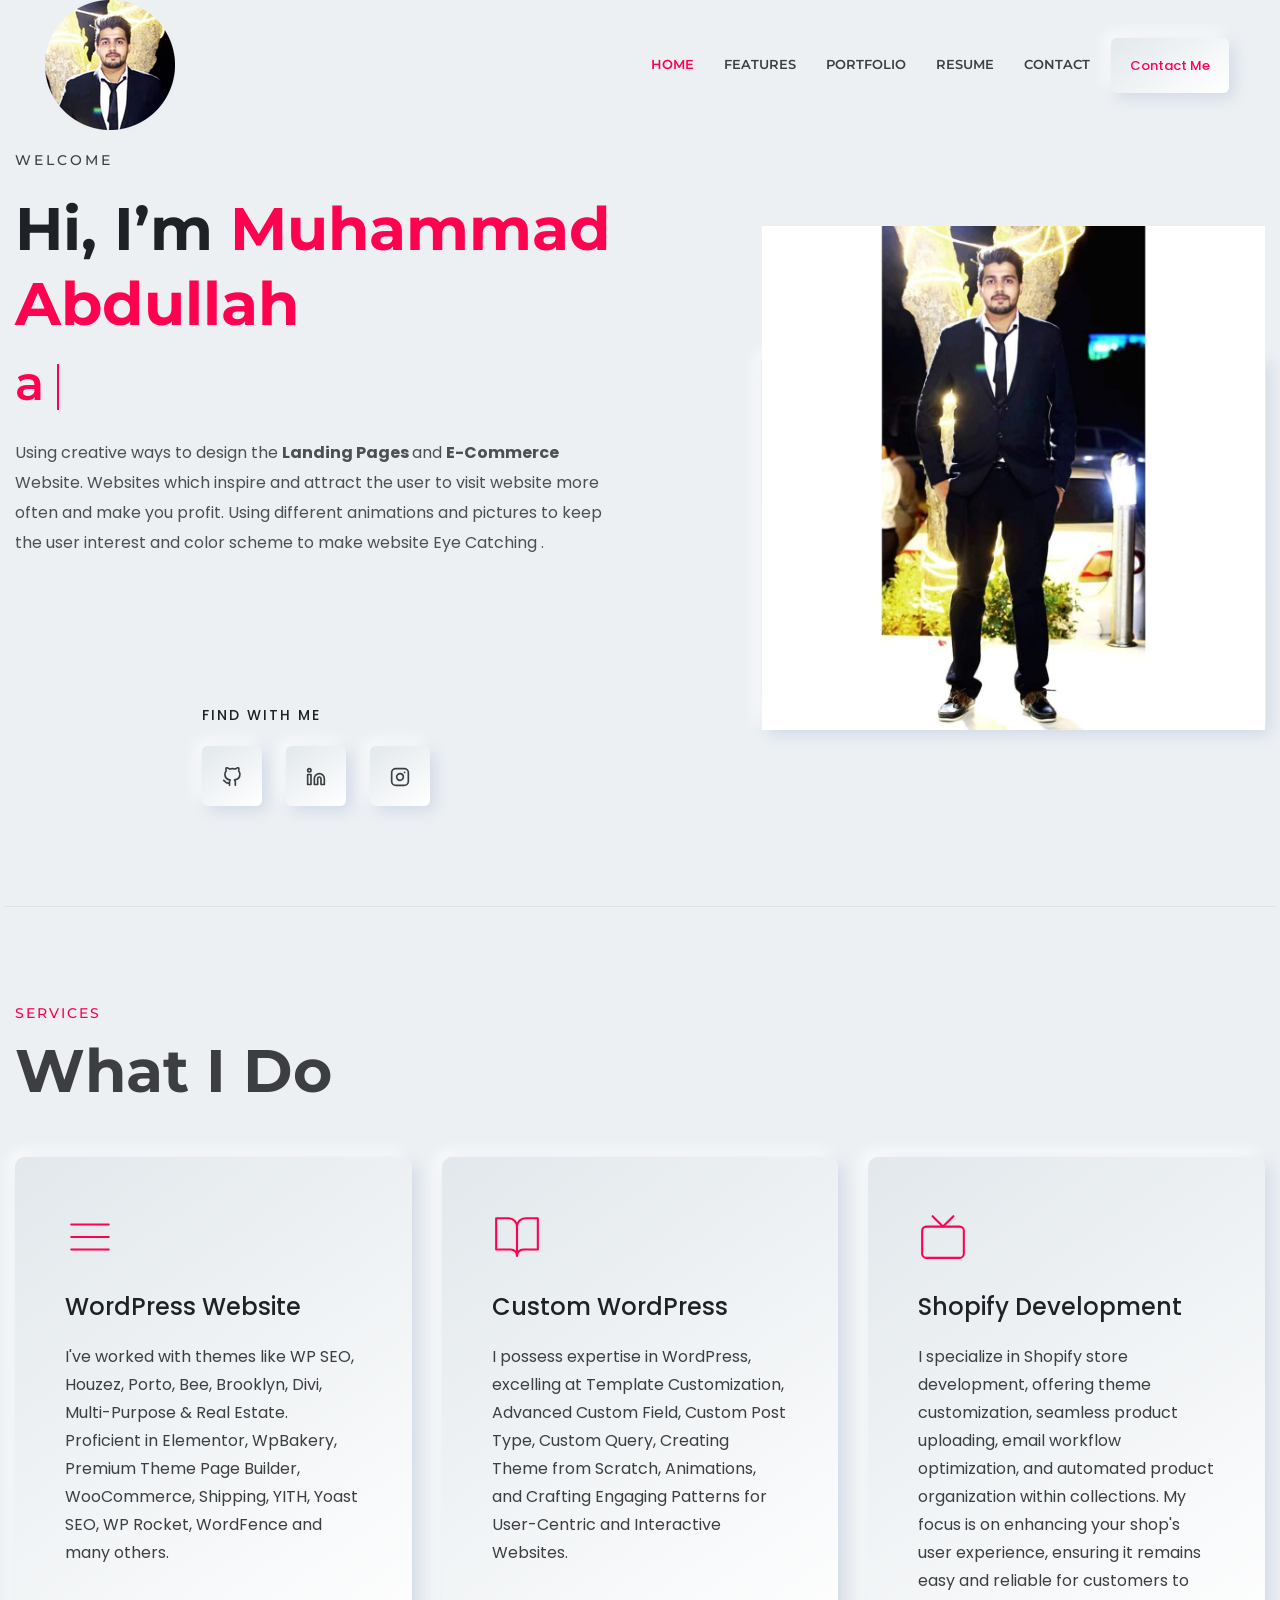
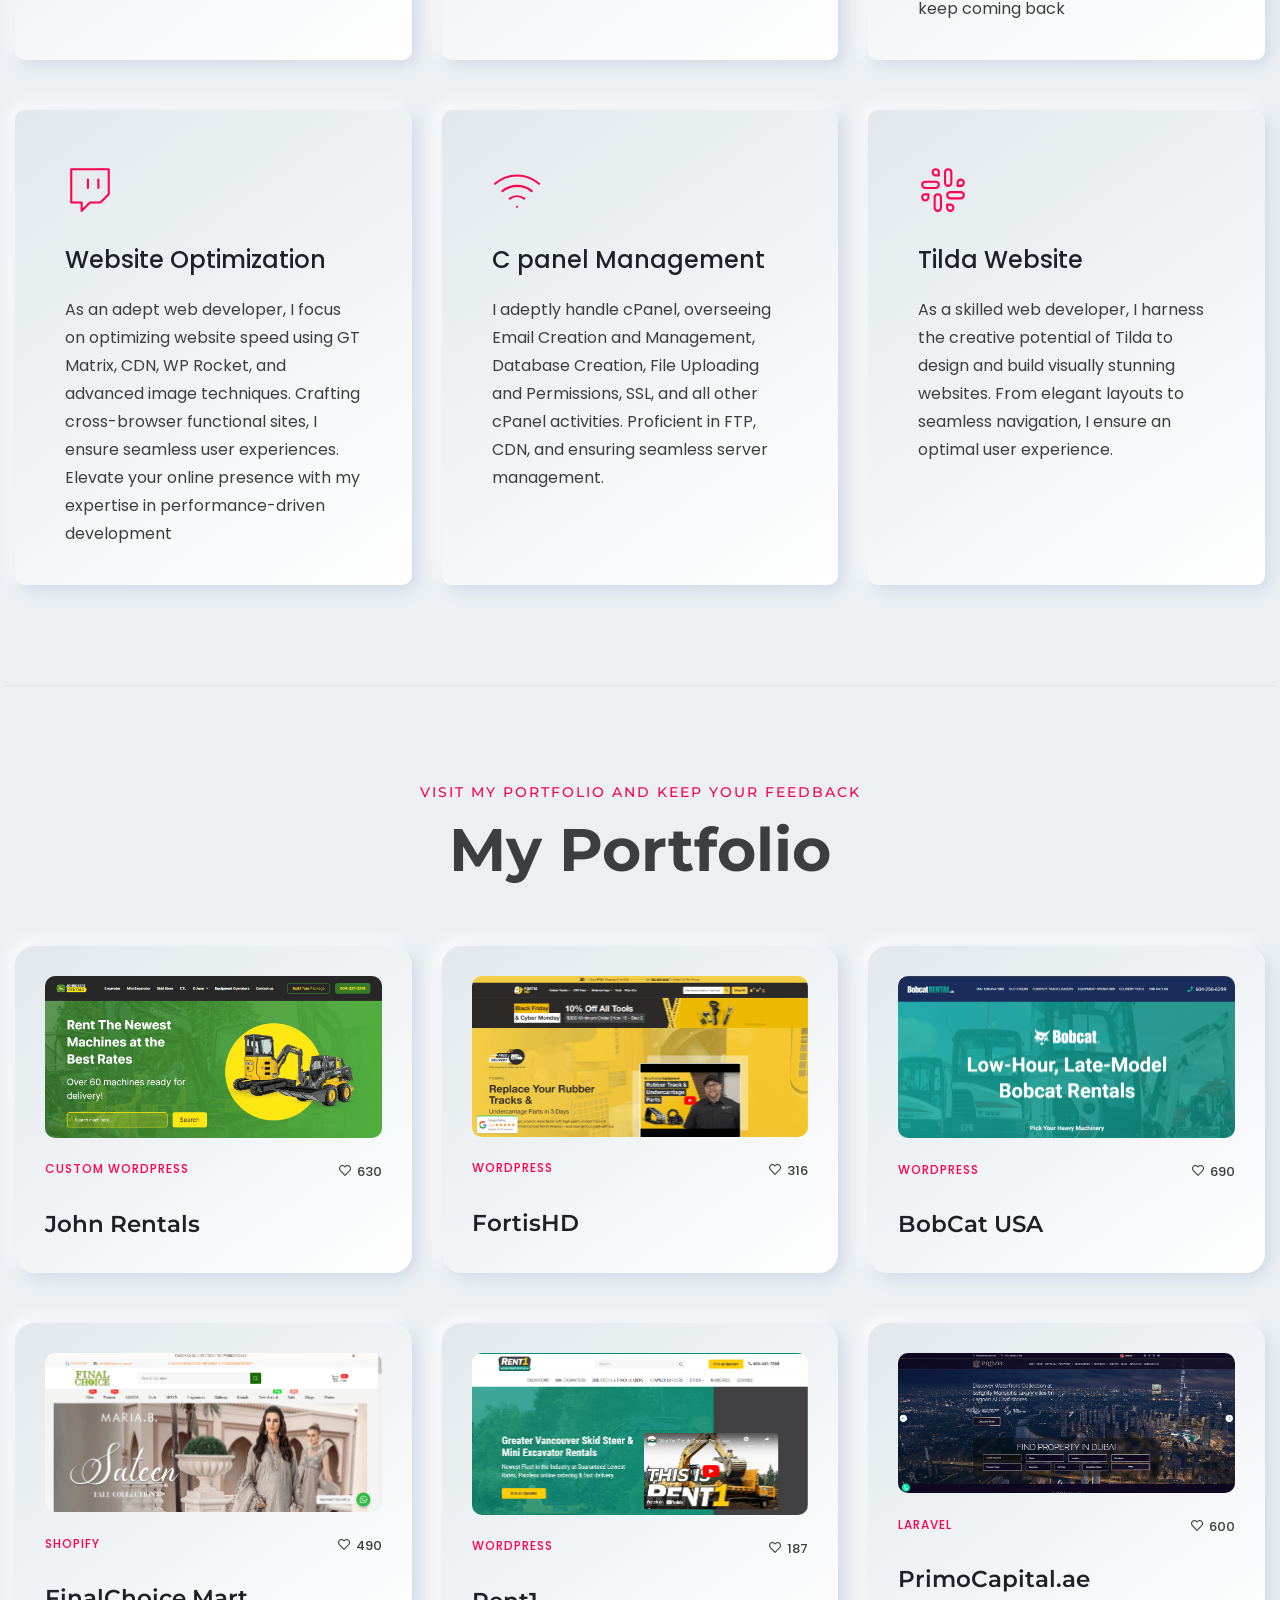
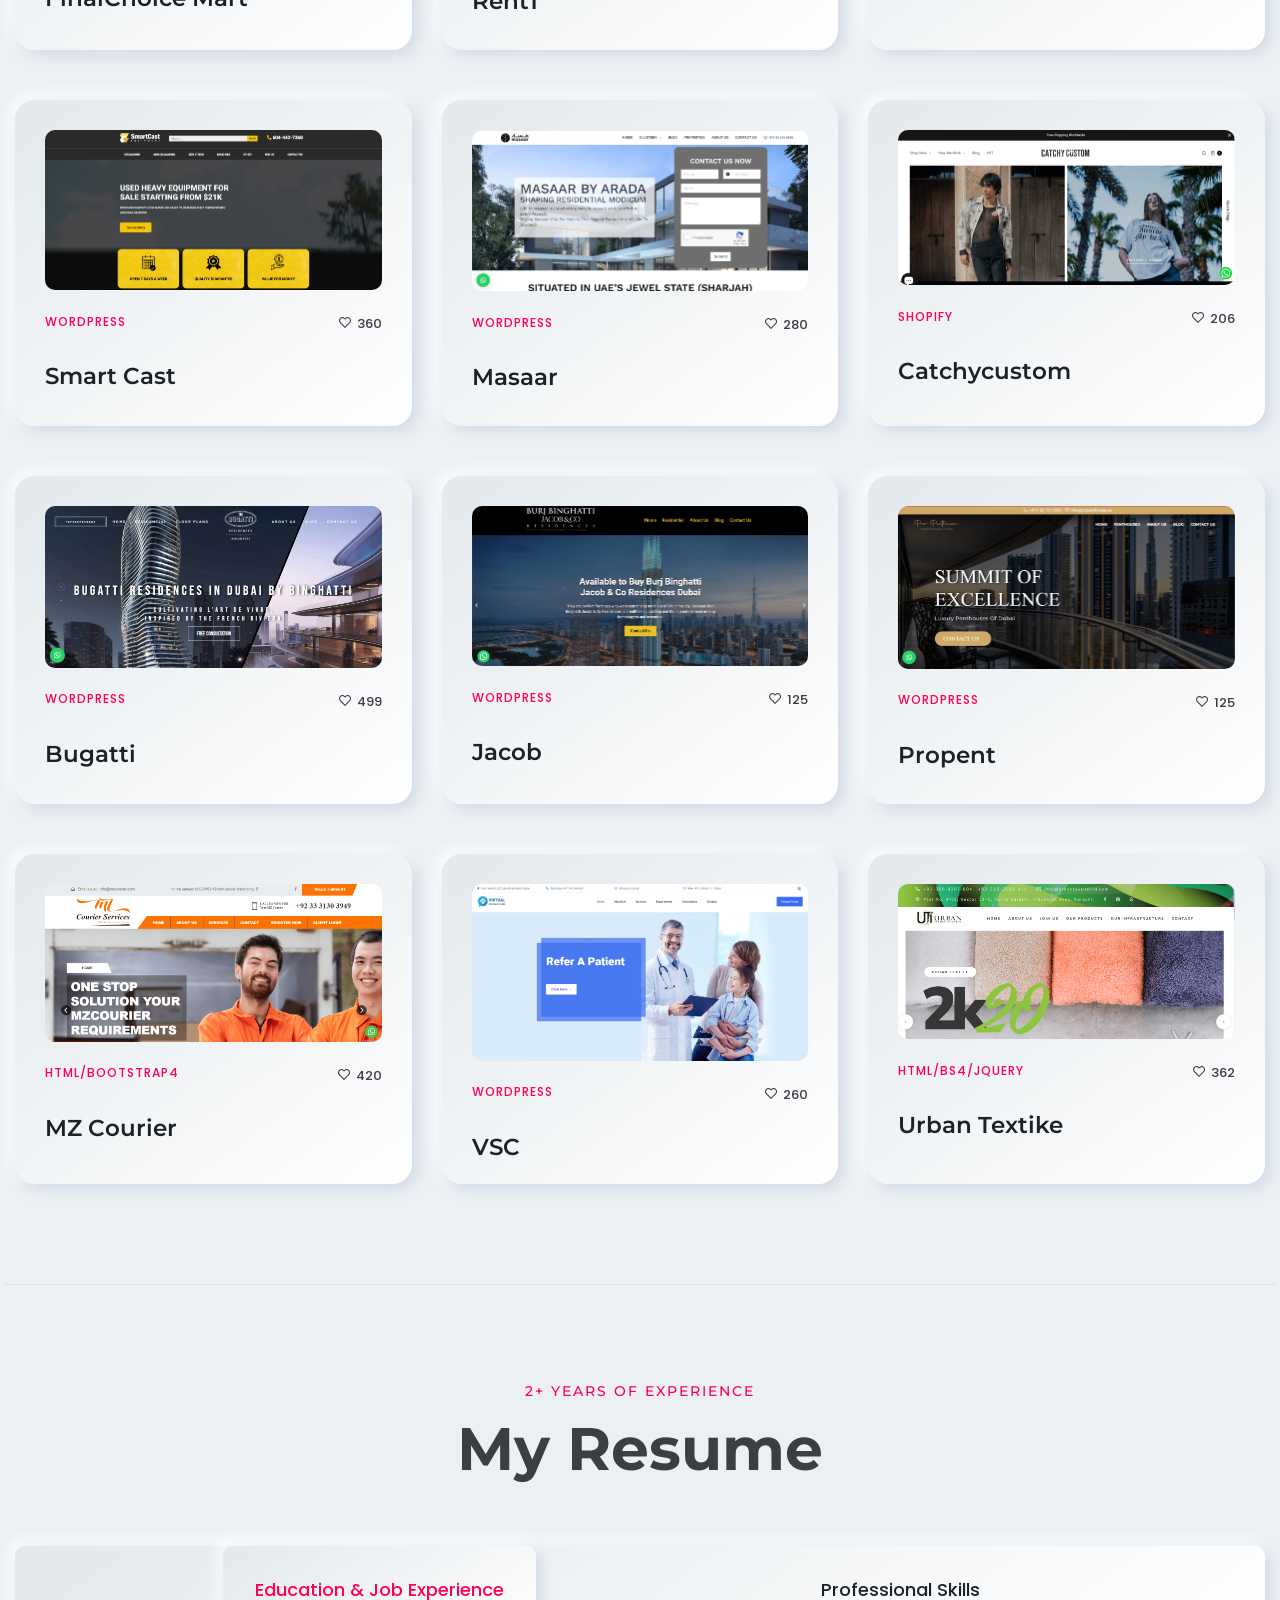
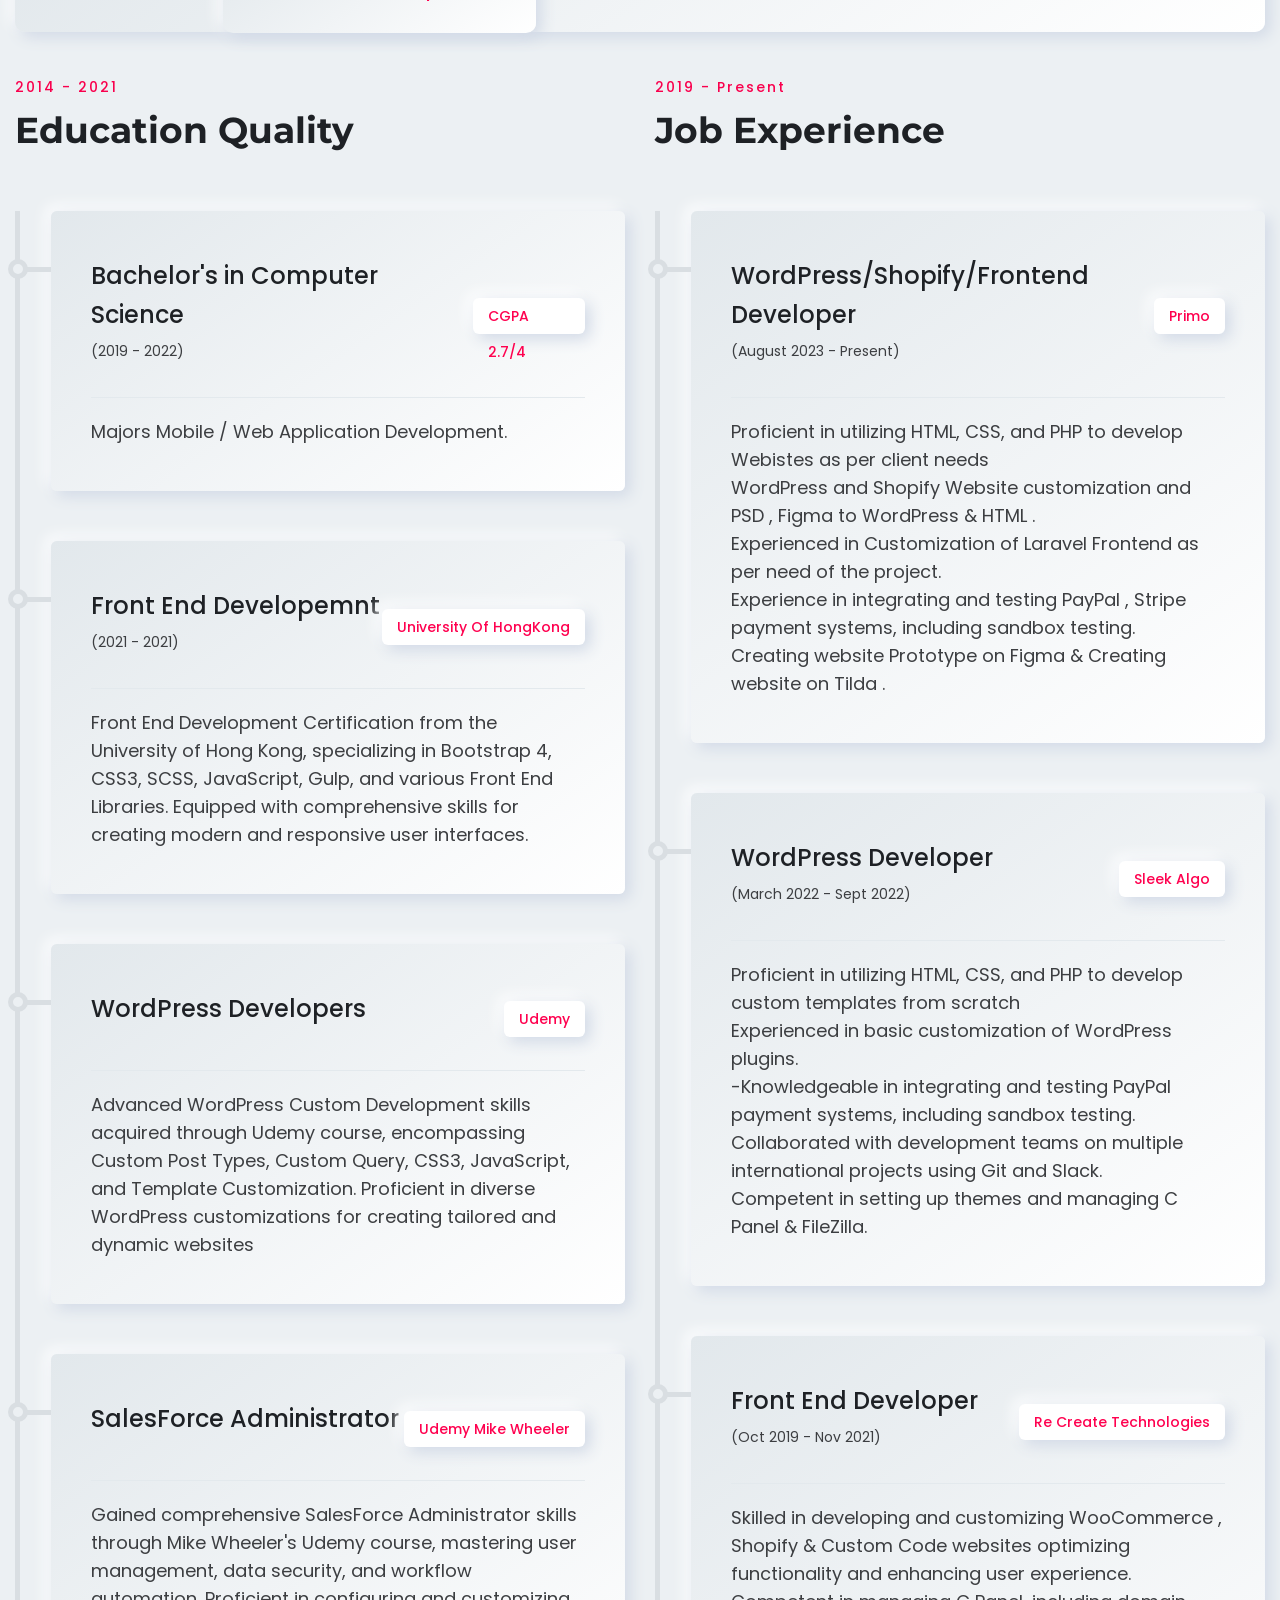
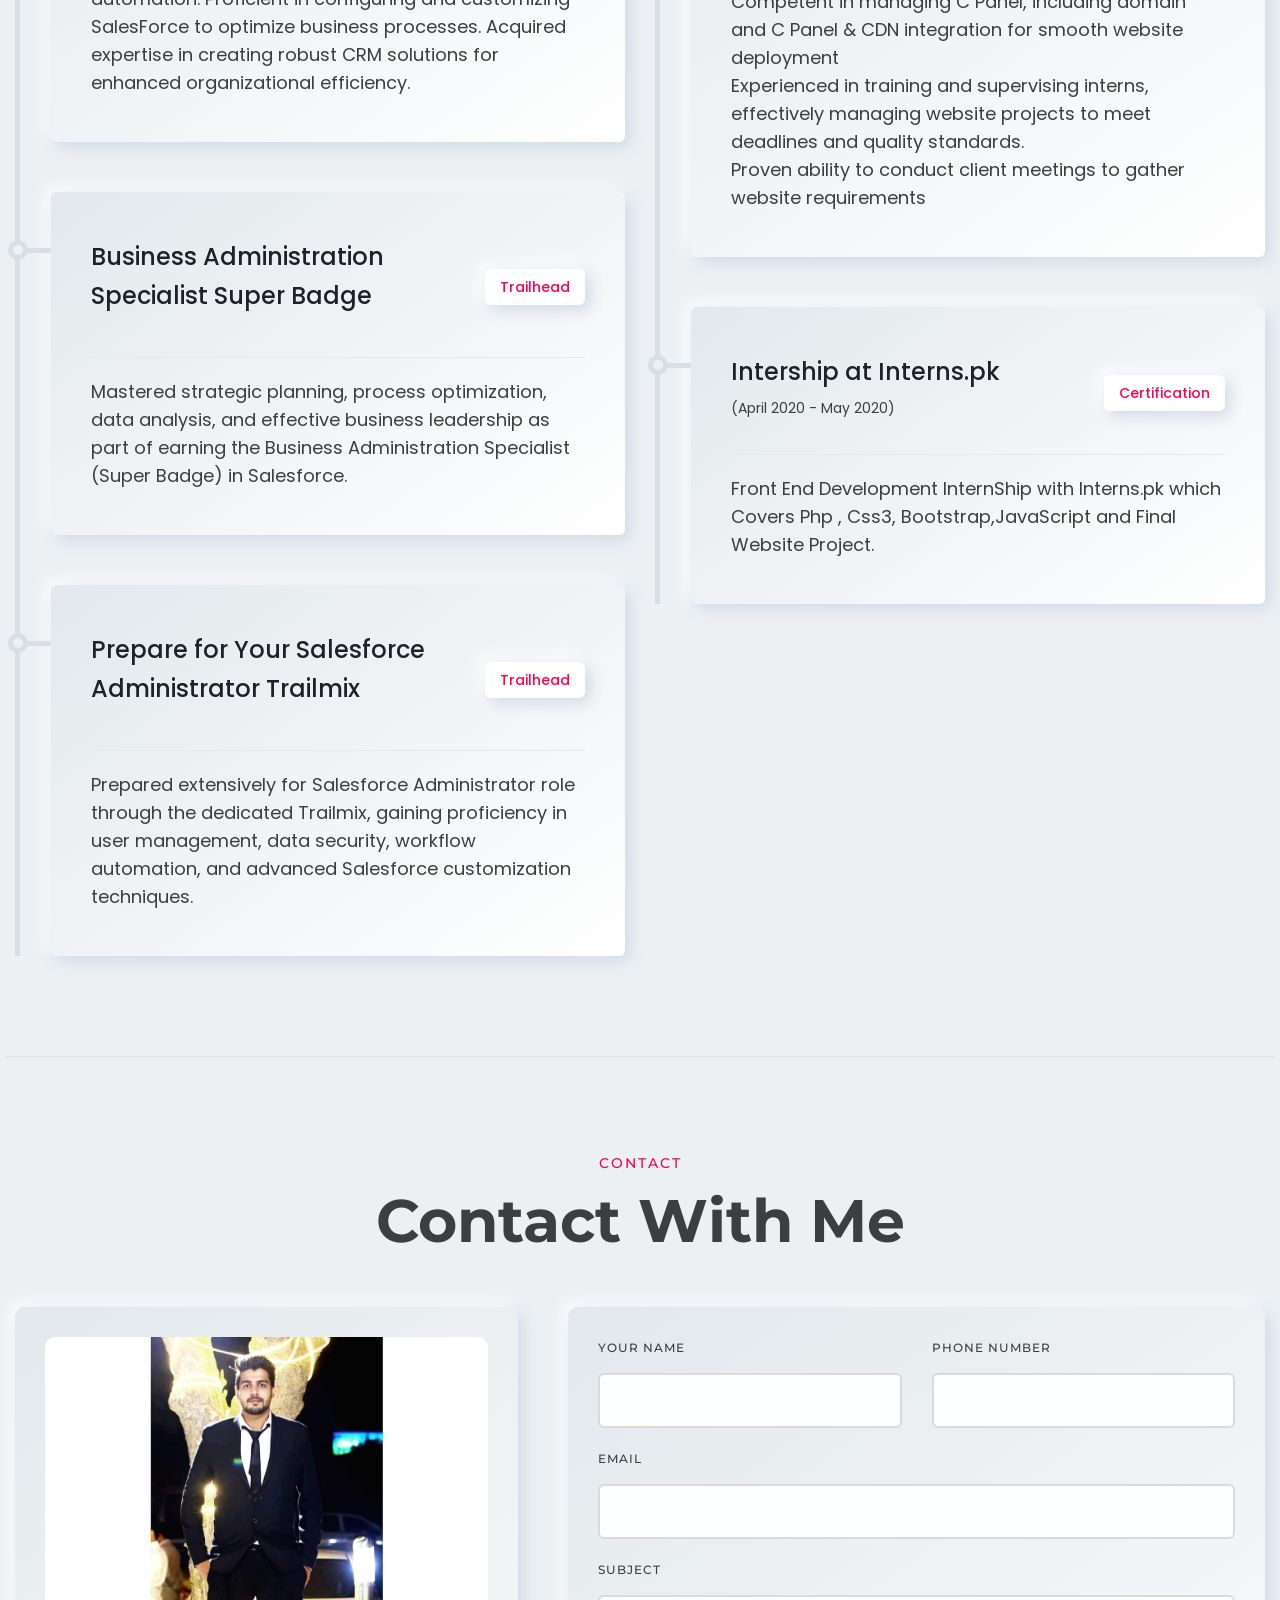
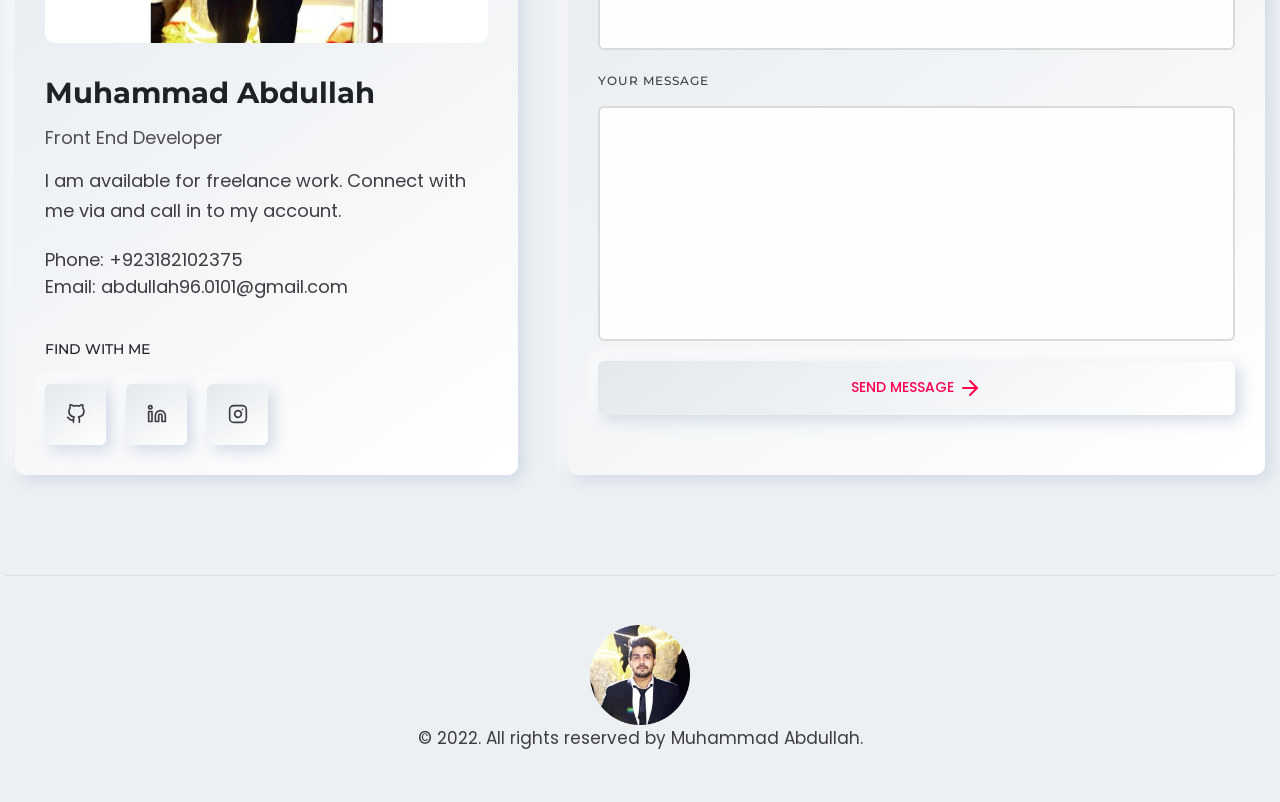
<file: index.html>
<!DOCTYPE html>
<html lang="en">

<head>
    <meta charset="utf-8">
    <meta http-equiv="x-ua-compatible" content="ie=edge">
    <title>Muhammad Abdullah | Web Developer</title>
    <meta name="robots" content="noindex, follow" />
    <meta name="description" content="">
    <meta name="viewport" content="width=device-width, initial-scale=1, shrink-to-fit=no">
    <!-- Favicon -->
    <link rel="shortcut icon" type="image/x-icon" href="assets/images/logo-header.png">
    <!-- CSS 
    ============================================ -->
    <link rel="stylesheet" href="assets/css/vendor/bootstrap.min.css">
    <link rel="stylesheet" href="assets/css/vendor/slick.css">
    <link rel="stylesheet" href="assets/css/vendor/slick-theme.css">
    <link rel="stylesheet" href="assets/css/vendor/aos.css">
    <link rel="stylesheet" href="assets/css/plugins/feature.css">
    <!-- Style css -->
    <link rel="stylesheet" href="assets/css/style.css">
    <style>
        .rn-portfolio {
    max-height: 330px;
}
    </style>
</head>

<body class="template-color-1 spybody white-version" data-spy="scroll" data-target=".navbar-example2" data-offset="150">

    <!-- Start Header -->
    <header class="rn-header haeder-default black-logo-version header--fixed header--sticky">
        <div class="header-wrapper rn-popup-mobile-menu m--0 row align-items-center">
            <!-- Start Header Left -->
            <div class="col-lg-2 col-6">
                <div class="header-left">
                    <div class="logo">
                        <a href="index.html">
                            <img src="assets/images/logo-header.png" alt="logo">
                        </a>
                    </div>
                </div>
            </div>
            <!-- End Header Left -->
            <!-- Start Header Center -->
            <div class="col-lg-10 col-6">
                <div class="header-center">
                    <nav id="sideNav" class="mainmenu-nav navbar-example2 d-none d-xl-block">
                        <!-- Start Mainmanu Nav -->
                        <ul class="primary-menu nav nav-pills">
                            <li class="nav-item"><a class="nav-link smoth-animation active" href="#home">Home</a></li>
                            <li class="nav-item"><a class="nav-link smoth-animation" href="#features">Features</a></li>
                            <li class="nav-item"><a class="nav-link smoth-animation" href="#portfolio">Portfolio</a>
                            </li>
                            <li class="nav-item"><a class="nav-link smoth-animation" href="#resume">Resume</a></li>
                            <!-- <li class="nav-item"><a class="nav-link smoth-animation" href="#clients">Clients</a></li> -->
                            <!-- <li class="nav-item"><a class="nav-link smoth-animation" href="#pricing">Pricing</a></li> -->
                            <!-- <li class="nav-item"><a class="nav-link smoth-animation" href="#blog">blog</a></li> -->
                            <li class="nav-item"><a class="nav-link smoth-animation" href="#contacts">Contact</a></li>
                        </ul>
                        <!-- End Mainmanu Nav -->
                    </nav>
                    <!-- Start Header Right  -->
                    <div class="header-right">
                        <a class="rn-btn" href="#contacts"><span>Contact Me</span></a>
                        <div class="hamberger-menu d-block d-xl-none">
                            <i id="menuBtn" class="feather-menu humberger-menu"></i>
                        </div>
                        <div class="close-menu d-block">
                            <span class="closeTrigger">
                                <i data-feather="x"></i>
                            </span>
                        </div>
                    </div>
                    <!-- End Header Right  -->

                </div>
            </div>
            <!-- End Header Center -->
        </div>
    </header>
    <!-- End Header Area -->
    <!-- Start Popup Mobile Menu  -->
    <div class="popup-mobile-menu">
        <div class="inner">
            <div class="menu-top">
                <div class="menu-header">
                    <a class="logo" href="index.html">
                        <img src="assets/images/logo-header.png" alt="Personal Portfolio">
                    </a>
                    <div class="close-button">
                        <button class="close-menu-activation close"><i data-feather="x"></i></button>
                    </div>
                </div>
                <p class="discription">Hi I'm Muhammad Abdullah WordPress , Shopify , UI/UX Developer & Salesforce
                    Admin.</p>
            </div>
            <div class="content">
                <ul class="primary-menu nav nav-pills">
                    <li class="nav-item"><a class="nav-link smoth-animation active" href="#home">Home</a></li>
                    <li class="nav-item"><a class="nav-link smoth-animation" href="#features">Features</a></li>
                    <li class="nav-item"><a class="nav-link smoth-animation" href="#portfolio">Portfolio</a>
                    </li>
                    <li class="nav-item"><a class="nav-link smoth-animation" href="#resume">Resume</a></li>
                    <!-- <li class="nav-item"><a class="nav-link smoth-animation" href="#clients">Clients</a></li> -->
                    <li class="nav-item"><a class="nav-link smoth-animation" href="#pricing">Pricing</a></li>
                    <!-- <li class="nav-item"><a class="nav-link smoth-animation" href="#blog">blog</a></li> -->
                    <li class="nav-item"><a class="nav-link smoth-animation" href="#contacts">Contact</a></li>
                </ul>
                <!-- social sharea area -->
                <div class="social-share-style-1 mt--40">
                    <span class="title">find with me</span>
                    <ul class="social-share d-flex liststyle">
                        <li class="facebook"><a href="#"><svg xmlns="http://www.w3.org/2000/svg" width="24" height="24"
                                    viewBox="0 0 24 24" fill="none" stroke="currentColor" stroke-width="2"
                                    stroke-linecap="round" stroke-linejoin="round" class="feather feather-facebook">
                                    <path d="M18 2h-3a5 5 0 0 0-5 5v3H7v4h3v8h4v-8h3l1-4h-4V7a1 1 0 0 1 1-1h3z"></path>
                                </svg></a>
                        </li>
                        <li class="instagram"><a href="#"><svg xmlns="http://www.w3.org/2000/svg" width="24" height="24"
                                    viewBox="0 0 24 24" fill="none" stroke="currentColor" stroke-width="2"
                                    stroke-linecap="round" stroke-linejoin="round" class="feather feather-instagram">
                                    <rect x="2" y="2" width="20" height="20" rx="5" ry="5"></rect>
                                    <path d="M16 11.37A4 4 0 1 1 12.63 8 4 4 0 0 1 16 11.37z"></path>
                                    <line x1="17.5" y1="6.5" x2="17.51" y2="6.5"></line>
                                </svg></a>
                        </li>
                        <li class="linkedin"><a href="#"><svg xmlns="http://www.w3.org/2000/svg" width="24" height="24"
                                    viewBox="0 0 24 24" fill="none" stroke="currentColor" stroke-width="2"
                                    stroke-linecap="round" stroke-linejoin="round" class="feather feather-linkedin">
                                    <path
                                        d="M16 8a6 6 0 0 1 6 6v7h-4v-7a2 2 0 0 0-2-2 2 2 0 0 0-2 2v7h-4v-7a6 6 0 0 1 6-6z">
                                    </path>
                                    <rect x="2" y="9" width="4" height="12"></rect>
                                    <circle cx="4" cy="4" r="2"></circle>
                                </svg></a>
                        </li>
                    </ul>
                </div>
                <!-- end -->
            </div>
        </div>
    </div>
    <!-- End Popup Mobile Menu  -->




    <main class="main-page-wrapper">

        <!-- Start Slider Area -->
        <div id="home" class="rn-slider-area">
            <div class="slide slider-style-1">
                <div class="container">
                    <div class="row row--30 align-items-center">
                        <div class="order-2 order-lg-1 col-lg-7 mt_md--50 mt_sm--50 mt_lg--30">
                            <div class="content">
                                <div class="inner">
                                    <span class="subtitle">Welcome </span>
                                    <h1 class="title">Hi, I’m <span>Muhammad Abdullah</span><br>
                                        <span class="header-caption" id="page-top">
                                            <!-- type headline start-->
                                            <span class="cd-headline clip is-full-width">
                                                <span>a </span>
                                                <!-- ROTATING TEXT -->
                                                <span class="cd-words-wrapper">
                                                    <b class="is-visible">UI/UX Developer .</b>
                                                    <b class="is-hidden">WordPress Developer.</b>
                                                    <b class="is-hidden">Shopify Developer.</b>
                                                    <b class="is-hidden">Salesforce Admin.</b>
                                                </span>
                                            </span>
                                            <!-- type headline end -->
                                        </span>
                                    </h1>

                                    <div>
                                        <p class="description">Using creative ways to design the <strong>Landing Pages
                                            </strong> and
                                            <strong>E-Commerce </strong> Website. Websites which inspire and attract the
                                            user
                                            to visit website more often and make you profit. Using different animations
                                            and pictures to keep the user interest and color scheme to make website Eye
                                            Catching .
                                        </p>
                                    </div>
                                </div>
                                <div class="row">
                                    <div class="col-lg-3 col-xl-3 col-md-3 col-sm-3 col-12"></div>
                                    <div class="col-lg-6 col-xl-6 col-md-6 col-sm-6 col-12">
                                        <div class="social-share-inner-left">
                                            <span class="title">find with me</span>
                                            <ul class="social-share d-flex liststyle">
                                                <li class="github"><a href="https://github.com/Muhammad-Abdullah-10"><i
                                                            data-feather="github"></i></a>
                                                </li>
                                                <li class="linkedin"><a
                                                        href="https://www.linkedin.com/in/m-abdullah-5924171aa/"><i
                                                            data-feather="linkedin"></i></a>
                                                </li>
                                                <li class="instagram"><a href="#"><i data-feather="instagram"></i></a>
                                                </li>
                                            </ul>
                                        </div>
                                    </div>
                                    <div class="col-lg-3 col-xl-3 col-md-3 col-sm-3 col-12"></div>

                                </div>
                            </div>
                        </div>

                        <div class="order-1 order-lg-2 col-lg-5">
                            <div class="thumbnail">
                                <div class="inner">
                                    <img src="assets/images/banner.jpeg" alt="Personal Portfolio Images">
                                </div>
                            </div>
                        </div>
                    </div>
                </div>
            </div>
        </div>
        <!-- End Slider Area -->

        <!-- Start Service Area -->
        <div class="rn-service-area rn-section-gap section-separator" id="features">
            <div class="container">
                <div class="row">
                    <div class="col-lg-12">
                        <div class="section-title text-left" data-aos="fade-up" data-aos-duration="500"
                            data-aos-delay="100" data-aos-once="true">
                            <span class="subtitle">Services</span>
                            <h2 class="title">What I Do</h2>
                        </div>
                    </div>
                </div>
                <div class="row row--25 mt_md--10 mt_sm--10">

                    <!-- Start Single Service -->
                    <div data-aos="fade-up" data-aos-duration="500" data-aos-delay="100" data-aos-once="true"
                        class="col-lg-6 col-xl-4 col-md-6 col-sm-12 col-12 mt--50 mt_md--30 mt_sm--30">
                        <div class="rn-service">
                            <div class="inner">
                                <div class="icon">
                                    <i data-feather="menu"></i>
                                </div>
                                <div class="content">
                                    <h4 class="title"><a href="#">WordPress Website</a></h4>
                                    <p class="description">I've worked with themes like WP SEO, Houzez, Porto, Bee,
                                        Brooklyn, Divi, Multi-Purpose & Real Estate. Proficient in Elementor, WpBakery,
                                        Premium Theme Page Builder, WooCommerce, Shipping, YITH, Yoast SEO, WP Rocket,
                                        WordFence and many others.</p>
                                    <!-- <a class="read-more-button" href="#"><i class="feather-arrow-right"></i></a> -->
                                </div>
                            </div>
                            <a class="over-link" href="#"></a>
                        </div>
                    </div>
                    <!-- End SIngle Service -->
                    <!-- Start Single Service -->
                    <div data-aos="fade-up" data-aos-duration="500" data-aos-delay="300" data-aos-once="true"
                        class="col-lg-6 col-xl-4 col-md-6 col-sm-12 col-12 mt--50 mt_md--30 mt_sm--30">
                        <div class="rn-service">
                            <div class="inner">
                                <div class="icon">
                                    <i data-feather="book-open"></i>
                                </div>
                                <div class="content">
                                    <h4 class="title"><a href="#">Custom WordPress</a></h4>
                                    <p class="description">I possess expertise in WordPress, excelling at Template
                                        Customization, Advanced Custom Field, Custom Post Type, Custom Query, Creating
                                        Theme from Scratch, Animations, and Crafting Engaging Patterns for User-Centric
                                        and Interactive Websites.</p>
                                    <!-- <a class="read-more-button" href="#"><i class="feather-arrow-right"></i></a> -->
                                </div>
                            </div>
                            <a class="over-link" href="#"></a>
                        </div>
                    </div>
                    <!-- End SIngle Service -->
                    <!-- Start Single Service -->
                    <div data-aos="fade-up" data-aos-duration="500" data-aos-delay="500" data-aos-once="true"
                        class="col-lg-6 col-xl-4 col-md-6 col-sm-12 col-12 mt--50 mt_md--30 mt_sm--30">
                        <div class="rn-service">
                            <div class="inner">
                                <div class="icon">
                                    <i data-feather="tv"></i>
                                </div>
                                <div class="content">
                                    <h4 class="title"><a href="#">Shopify Development</a></h4>
                                    <p class="description">I specialize in Shopify store development, offering theme
                                        customization,
                                        seamless product uploading, email workflow optimization, and automated product
                                        organization within collections.
                                        My focus is on enhancing your shop's user experience, ensuring it remains easy
                                        and
                                        reliable for customers to keep coming back</p>
                                    <!-- <a class="read-more-button" href="#"><i class="feather-arrow-right"></i></a> -->
                                </div>
                            </div>
                            <a class="over-link" href="#"></a>
                        </div>
                    </div>
                    <!-- End SIngle Service -->
                    <!-- Start Single Service -->
                    <div data-aos="fade-up" data-aos-duration="500" data-aos-delay="100" data-aos-once="true"
                        class="col-lg-6 col-xl-4 col-md-6 col-sm-12 col-12 mt--50 mt_md--30 mt_sm--30">
                        <div class="rn-service">
                            <div class="inner">
                                <div class="icon">
                                    <i data-feather="twitch"></i>
                                </div>
                                <div class="content">
                                    <h4 class="title"><a href="#">Website Optimization</a></h4>
                                    <p class="description">As an adept web developer, I focus on optimizing website
                                        speed using GT Matrix, CDN, WP Rocket, and advanced image techniques. Crafting
                                        cross-browser functional sites, I ensure seamless user experiences. Elevate your
                                        online presence with my expertise in performance-driven development
                                    </p>
                                    <!-- <a class="read-more-button" href="#"><i class="feather-arrow-right"></i></a> -->
                                </div>
                            </div>
                            <a class="over-link" href="#"></a>
                        </div>
                    </div>
                    <!-- End SIngle Service -->
                    <!-- Start Single Service -->
                    <div data-aos="fade-up" data-aos-duration="500" data-aos-delay="300" data-aos-once="true"
                        class="col-lg-6 col-xl-4 col-md-6 col-sm-12 col-12 mt--50 mt_md--30 mt_sm--30">
                        <div class="rn-service">
                            <div class="inner">
                                <div class="icon">
                                    <i data-feather="wifi"></i>
                                </div>
                                <div class="content">
                                    <h4 class="title"><a href="#">C panel Management</a></h4>
                                    <p class="description">I adeptly handle cPanel, overseeing Email Creation and
                                        Management, Database Creation, File Uploading and Permissions, SSL, and all
                                        other cPanel activities. Proficient in FTP, CDN, and ensuring seamless server
                                        management.</p>
                                    <!-- <a class="read-more-button" href="#"><i class="feather-arrow-right"></i></a> -->
                                </div>
                            </div>
                            <a class="over-link" href="#"></a>
                        </div>
                    </div>
                    <!-- End SIngle Service -->
                    <!-- Start Single Service -->
                    <div data-aos="fade-up" data-aos-duration="500" data-aos-delay="500" data-aos-once="true"
                        class="col-lg-6 col-xl-4 col-md-6 col-sm-12 col-12 mt--50 mt_md--30 mt_sm--30">
                        <div class="rn-service">
                            <div class="inner">
                                <div class="icon">
                                    <i data-feather="slack"></i>
                                </div>
                                <div class="content">
                                    <h4 class="title"><a href="#">Tilda Website</a></h4>
                                    <p class="description"> As a skilled web developer, I harness the creative potential
                                        of Tilda to design and build visually stunning websites. From elegant layouts to
                                        seamless navigation, I ensure an optimal user experience. </p>
                                    <!-- <a class="read-more-button" href="#"><i class="feather-arrow-right"></i></a> -->
                                </div>
                            </div>
                            <a class="over-link" href="#"></a>
                        </div>
                    </div>
                    <!-- End SIngle Service -->

                </div>
            </div>
        </div>
        <!-- End Service Area  -->

        <!-- Start Portfolio Area -->
        <div class="rn-portfolio-area rn-section-gap section-separator" id="portfolio">
            <div class="container">
                <div class="row">
                    <div class="col-lg-12">
                        <div data-aos="fade-up" data-aos-duration="500" data-aos-delay="100" data-aos-once="true"
                            class="section-title text-center">
                            <span class="subtitle">Visit my portfolio and keep your feedback</span>
                            <h2 class="title">My Portfolio</h2>
                        </div>
                    </div>
                </div>

                <div class="row row--25 mt--10 mt_md--10 mt_sm--10">






                    <!-- Start Single Portfolio -->
                    <div data-aos="fade-up" data-aos-delay="500" data-aos-once="true"
                        class="col-lg-6 col-xl-4 col-md-6 col-12 mt--50 mt_md--30 mt_sm--30">
                        <div class="rn-portfolio" data-toggle="modal" data-target="#john">
                            <div class="inner">
                                <div class="thumbnail">
                                    <a href="javascript:void(0)">
                                        <img src="assets/images/portfolio/Johnrentals.png"
                                            alt="Personal Portfolio Images">
                                    </a>
                                </div>
                                <div class="content">
                                    <div class="category-info">
                                        <div class="category-list">
                                            <a href="javascript:void(0)">Custom WordPress</a>
                                        </div>
                                        <div class="meta">
                                            <span><a href="javascript:void(0)"><i class="feather-heart"></i></a>
                                                630</span>
                                        </div>
                                    </div>
                                    <h4 class="title"><a href="javascript:void(0)">John Rentals
                                            <i class="feather-arrow-up-right"></i></a></h4>
                                </div>
                            </div>
                        </div>
                    </div>
                    <!-- End Single Portfolio -->
                    <!-- Start Single Portfolio -->
                    <div data-aos="fade-up" data-aos-delay="500" data-aos-once="true"
                        class="col-lg-6 col-xl-4 col-md-6 col-12 mt--50 mt_md--30 mt_sm--30">
                        <div class="rn-portfolio" data-toggle="modal" data-target="#fortishd">
                            <div class="inner">
                                <div class="thumbnail">
                                    <a href="javascript:void(0)">
                                        <img src="assets/images/portfolio/Fortishd.png" alt="Personal Portfolio Images">
                                    </a>
                                </div>
                                <div class="content">
                                    <div class="category-info">
                                        <div class="category-list">
                                            <a href="javascript:void(0)">WordPress</a>
                                        </div>
                                        <div class="meta">
                                            <span><a href="javascript:void(0)"><i class="feather-heart"></i></a>
                                                316 </span>
                                        </div>
                                    </div>
                                    <h4 class="title"><a href="javascript:void(0)">FortisHD<i
                                                class="feather-arrow-up-right"></i></a></h4>
                                </div>
                            </div>
                        </div>
                    </div>
                    <!-- End Single Portfolio -->

                    <!-- Start Single Portfolio -->
                    <div data-aos="fade-up" data-aos-delay="500" data-aos-once="true"
                        class="col-lg-6 col-xl-4 col-md-6 col-12 mt--50 mt_md--30 mt_sm--30">
                        <div class="rn-portfolio" data-toggle="modal" data-target="#bobcat">
                            <div class="inner">
                                <div class="thumbnail">
                                    <a href="javascript:void(0)">
                                        <img src="assets/images/portfolio/Bobcat-ca.png"
                                            alt="Personal Portfolio Images">
                                    </a>
                                </div>
                                <div class="content">
                                    <div class="category-info">
                                        <div class="category-list">
                                            <a href="javascript:void(0)">WordPress</a>
                                        </div>
                                        <div class="meta">
                                            <span><a href="javascript:void(0)"><i class="feather-heart"></i></a>
                                                690</span>
                                        </div>
                                    </div>
                                    <h4 class="title"><a href="javascript:void(0)">BobCat USA<i
                                                class="feather-arrow-up-right"></i></a></h4>
                                </div>
                            </div>
                        </div>
                    </div>
                    <!-- End Single Portfolio -->
                    <!-- Start Single Portfolio -->
                    <div data-aos="fade-up" data-aos-delay="500" data-aos-once="true"
                        class="col-lg-6 col-xl-4 col-md-6 col-12 mt--50 mt_md--30 mt_sm--30">
                        <div class="rn-portfolio" data-toggle="modal" data-target="#finalchoice">
                            <div class="inner">
                                <div class="thumbnail">
                                    <a href="javascript:void(0)">
                                        <img src="assets/images/portfolio/resized/finalchoice.png"
                                            alt="Personal Portfolio Images">
                                    </a>
                                </div>
                                <div class="content">
                                    <div class="category-info">
                                        <div class="category-list">
                                            <a href="javascript:void(0)">Shopify</a>
                                        </div>
                                        <div class="meta">
                                            <span><a href="javascript:void(0)"><i class="feather-heart"></i></a>
                                                490</span>
                                        </div>
                                    </div>
                                    <h4 class="title"><a href="javascript:void(0)">FinalChoice Mart<i
                                                class="feather-arrow-up-right"></i></a></h4>
                                </div>
                            </div>
                        </div>
                    </div>
                    <!-- End Single Portfolio -->

                    <!-- Start Single Portfolio -->
                    <div data-aos="fade-up" data-aos-delay="500" data-aos-once="true"
                        class="col-lg-6 col-xl-4 col-md-6 col-12 mt--50 mt_md--30 mt_sm--30">
                        <div class="rn-portfolio" data-toggle="modal" data-target="#rent1ca">
                            <div class="inner">
                                <div class="thumbnail">
                                    <a href="javascript:void(0)">
                                        <img src="assets/images/portfolio/Rent1usa.png" alt="Personal Portfolio Images">
                                    </a>
                                </div>
                                <div class="content">
                                    <div class="category-info">
                                        <div class="category-list">
                                            <a href="javascript:void(0)">WordPress</a>
                                        </div>
                                        <div class="meta">
                                            <span><a href="javascript:void(0)"><i class="feather-heart"></i></a>
                                                187</span>
                                        </div>
                                    </div>
                                    <h4 class="title"><a href="javascript:void(0)">Rent1<i
                                                class="feather-arrow-up-right"></i></a></h4>
                                </div>
                            </div>
                        </div>
                    </div>
                    <!-- End Single Portfolio -->
                    <!-- Start Single Portfolio -->
                    <div data-aos="fade-up" data-aos-delay="100" data-aos-once="true"
                        class="col-lg-6 col-xl-4 col-md-6 col-12 mt--50 mt_md--30 mt_sm--30">
                        <div class="rn-portfolio" data-toggle="modal" data-target="#primo">
                            <div class="inner">
                                <div class="thumbnail">
                                    <a href="javascript:void(0)">
                                        <img src="assets/images/portfolio/Primocapitalae.png"
                                            alt="Personal Portfolio Images">
                                    </a>
                                </div>
                                <div class="content">
                                    <div class="category-info">
                                        <div class="category-list">
                                            <a href="javascript:void(0)">Laravel</a>
                                        </div>
                                        <div class="meta">
                                            <span><a href="javascript:void(0)"><i class="feather-heart"></i></a>
                                                600</span>
                                        </div>
                                    </div>
                                    <h4 class="title"><a href="javascript:void(0)">PrimoCapital.ae <i
                                                class="feather-arrow-up-right"></i></a></h4>
                                </div>
                            </div>
                        </div>
                    </div>
                    <!-- End Single Portfolio -->



                    <!-- Start Single Portfolio -->
                    <div data-aos="fade-up" data-aos-delay="100" data-aos-once="true"
                        class="col-lg-6 col-xl-4 col-md-6 col-12 mt--50 mt_md--30 mt_sm--30">
                        <div class="rn-portfolio" data-toggle="modal" data-target="#smart">
                            <div class="inner">
                                <div class="thumbnail">
                                    <a href="javascript:void(0)">
                                        <img src="assets/images/portfolio/Smartcasteq.png"
                                            alt="Personal Portfolio Images">
                                    </a>
                                </div>
                                <div class="content">
                                    <div class="category-info">
                                        <div class="category-list">
                                            <a href="javascript:void(0)">WordPress</a>
                                        </div>
                                        <div class="meta">
                                            <span><a href="javascript:void(0)"><i class="feather-heart"></i></a>
                                                360</span>
                                        </div>
                                    </div>
                                    <h4 class="title"><a href="javascript:void(0)">Smart Cast<i
                                                class="feather-arrow-up-right"></i></a></h4>
                                </div>
                            </div>
                        </div>
                    </div>
                    <!-- End Single Portfolio -->

                    <!-- Start Single Portfolio -->
                    <div data-aos="fade-up" data-aos-delay="300" data-aos-once="true"
                        class="col-lg-6 col-xl-4 col-md-6 col-12 mt--50 mt_md--30 mt_sm--30">
                        <div class="rn-portfolio" data-toggle="modal" data-target="#masaar">
                            <div class="inner">
                                <div class="thumbnail">
                                    <a href="javascript:void(0)">
                                        <img src="assets/images/portfolio/Masaar.png" alt="Personal Portfolio Images">
                                    </a>
                                </div>
                                <div class="content">
                                    <div class="category-info">
                                        <div class="category-list">
                                            <a href="javascript:void(0)">WordPress</a>
                                        </div>
                                        <div class="meta">
                                            <span><a href="javascript:void(0)"><i class="feather-heart"></i></a>
                                                280</span>
                                        </div>
                                    </div>
                                    <h4 class="title"><a href="javascript:void(0)">Masaar<i
                                                class="feather-arrow-up-right"></i></a></h4>
                                </div>
                            </div>
                        </div>
                    </div>
                    <!-- End Single Portfolio -->

                    <!-- Start Single Portfolio -->
                    <div data-aos="fade-up" data-aos-delay="500" data-aos-once="true"
                        class="col-lg-6 col-xl-4 col-md-6 col-12 mt--50 mt_md--30 mt_sm--30">
                        <div class="rn-portfolio" data-toggle="modal" data-target="#catchy">
                            <div class="inner">
                                <div class="thumbnail">
                                    <a href="javascript:void(0)">
                                        <img src="assets/images/portfolio/Catchycustom.png"
                                            alt="Personal Portfolio Images">
                                    </a>
                                </div>
                                <div class="content">
                                    <div class="category-info">
                                        <div class="category-list">
                                            <a href="javascript:void(0)">Shopify</a>
                                        </div>
                                        <div class="meta">
                                            <span><a href="javascript:void(0)"><i class="feather-heart"></i></a>
                                                206</span>
                                        </div>
                                    </div>
                                    <h4 class="title"><a href="javascript:void(0)">Catchycustom <i
                                                class="feather-arrow-up-right"></i></a></h4>
                                </div>
                            </div>
                        </div>
                    </div>
                    <!-- End Single Portfolio -->
                     <!-- Start Single Portfolio -->
                     <div data-aos="fade-up" data-aos-delay="500" data-aos-once="true"
                     class="col-lg-6 col-xl-4 col-md-6 col-12 mt--50 mt_md--30 mt_sm--30">
                     <div class="rn-portfolio" data-toggle="modal" data-target="#Bugatti">
                         <div class="inner">
                             <div class="thumbnail">
                                 <a href="javascript:void(0)">
                                     <img src="assets/images/portfolio/Bugatti.png" alt="Personal Portfolio Images">
                                 </a>
                             </div>
                             <div class="content">
                                 <div class="category-info">
                                     <div class="category-list">
                                         <a href="javascript:void(0)">WordPress</a>
                                     </div>
                                     <div class="meta">
                                         <span><a href="javascript:void(0)"><i class="feather-heart"></i></a>
                                             499</span>
                                     </div>
                                 </div>
                                 <h4 class="title"><a href="javascript:void(0)">Bugatti<i
                                             class="feather-arrow-up-right"></i></a></h4>
                             </div>
                         </div>
                     </div>
                 </div>
                 <!-- End Single Portfolio -->
                 <!-- Start Single Portfolio -->
                 <div data-aos="fade-up" data-aos-delay="500" data-aos-once="true"
                     class="col-lg-6 col-xl-4 col-md-6 col-12 mt--50 mt_md--30 mt_sm--30">
                     <div class="rn-portfolio" data-toggle="modal" data-target="#Jacob">
                         <div class="inner">
                             <div class="thumbnail">
                                 <a href="javascript:void(0)">
                                     <img src="assets/images/portfolio/Jacob.png" alt="Personal Portfolio Images">
                                 </a>
                             </div>
                             <div class="content">
                                 <div class="category-info">
                                     <div class="category-list">
                                         <a href="javascript:void(0)">WordPress</a>
                                     </div>
                                     <div class="meta">
                                         <span><a href="javascript:void(0)"><i class="feather-heart"></i></a>
                                             125</span>
                                     </div>
                                 </div>
                                 <h4 class="title"><a href="javascript:void(0)">Jacob<i
                                             class="feather-arrow-up-right"></i></a></h4>
                             </div>
                         </div>
                     </div>
                 </div>
                 <!-- End Single Portfolio -->
                 <!-- Start Single Portfolio -->
                 <div data-aos="fade-up" data-aos-delay="500" data-aos-once="true"
                     class="col-lg-6 col-xl-4 col-md-6 col-12 mt--50 mt_md--30 mt_sm--30">
                     <div class="rn-portfolio" data-toggle="modal" data-target="#Propent">
                         <div class="inner">
                             <div class="thumbnail">
                                 <a href="javascript:void(0)">
                                     <img src="assets/images/portfolio/Propent.png" alt="Personal Portfolio Images">
                                 </a>
                             </div>
                             <div class="content">
                                 <div class="category-info">
                                     <div class="category-list">
                                         <a href="javascript:void(0)">WordPress</a>
                                     </div>
                                     <div class="meta">
                                         <span><a href="javascript:void(0)"><i class="feather-heart"></i></a>
                                             125</span>
                                     </div>
                                 </div>
                                 <h4 class="title"><a href="javascript:void(0)">Propent<i
                                             class="feather-arrow-up-right"></i></a></h4>
                             </div>
                         </div>
                     </div>
                 </div>
                 <!-- End Single Portfolio -->
                    <!-- Start Single Portfolio -->
                    <div data-aos="fade-up" data-aos-delay="500" data-aos-once="true"
                        class="col-lg-6 col-xl-4 col-md-6 col-12 mt--50 mt_md--30 mt_sm--30">
                        <div class="rn-portfolio" data-toggle="modal" data-target="#mzcourier">
                            <div class="inner">
                                <div class="thumbnail">
                                    <a href="javascript:void(0)">
                                        <img src="assets/images/portfolio/resized/mz.png"
                                            alt="Personal Portfolio Images">
                                    </a>
                                </div>
                                <div class="content">
                                    <div class="category-info">
                                        <div class="category-list">
                                            <a href="javascript:void(0)">HTML/BootStrap4</a>
                                        </div>
                                        <div class="meta">
                                            <span><a href="javascript:void(0)"><i class="feather-heart"></i></a>
                                                420</span>
                                        </div>
                                    </div>
                                    <h4 class="title"><a href="javascript:void(0)">MZ Courier<i
                                                class="feather-arrow-up-right"></i></a></h4>
                                </div>
                            </div>
                        </div>
                    </div>
                    <!-- End Single Portfolio -->
                     <!-- Start Single Portfolio -->
                     <div data-aos="fade-up" data-aos-delay="500" data-aos-once="true"
                     class="col-lg-6 col-xl-4 col-md-6 col-12 mt--50 mt_md--30 mt_sm--30">
                     <div class="rn-portfolio" data-toggle="modal" data-target="#vsc">
                         <div class="inner">
                             <div class="thumbnail">
                                 <a href="javascript:void(0)">
                                     <img src="assets/images/portfolio/resized/vsc.png"
                                         alt="Personal Portfolio Images">
                                 </a>
                             </div>
                             <div class="content">
                                 <div class="category-info">
                                     <div class="category-list">
                                         <a href="javascript:void(0)">WordPress</a>
                                     </div>
                                     <div class="meta">
                                         <span><a href="javascript:void(0)"><i class="feather-heart"></i></a>
                                             260</span>
                                     </div>
                                 </div>
                                 <h4 class="title"><a href="javascript:void(0)">VSC<i
                                             class="feather-arrow-up-right"></i></a></h4>
                             </div>
                         </div>
                     </div>
                 </div>
                 <!-- End Single Portfolio -->
                    <!-- Start Single Portfolio -->
                    <div data-aos="fade-up" data-aos-delay="500" data-aos-once="true"
                        class="col-lg-6 col-xl-4 col-md-6 col-12 mt--50 mt_md--30 mt_sm--30">
                        <div class="rn-portfolio" data-toggle="modal" data-target="#urbantextile">
                            <div class="inner">
                                <div class="thumbnail">
                                    <a href="javascript:void(0)">
                                        <img src="assets/images/portfolio/resized/urban.png"
                                            alt="Personal Portfolio Images">
                                    </a>
                                </div>
                                <div class="content">
                                    <div class="category-info">
                                        <div class="category-list">
                                            <a href="javascript:void(0)">HTML/BS4/JQuery</a>
                                        </div>
                                        <div class="meta">
                                            <span><a href="javascript:void(0)"><i class="feather-heart"></i></a>
                                                362</span>
                                        </div>
                                    </div>
                                    <h4 class="title"><a href="javascript:void(0)">Urban Textike<i
                                                class="feather-arrow-up-right"></i></a></h4>
                                </div>
                            </div>
                        </div>
                    </div>
                    <!-- End Single Portfolio -->

                   
                   
                </div>
            </div>
        </div>
        <!-- End portfolio Area -->

        <!-- Start Resume Area -->
        <div class="rn-resume-area rn-section-gap section-separator" id="resume">
            <div class="container">
                <div class="row">
                    <div class="col-lg-12">
                        <div data-aos="fade-up" data-aos-duration="500" data-aos-delay="100" data-aos-once="true"
                            class="section-title text-center">
                            <span class="subtitle">2+ Years of Experience</span>
                            <h2 class="title">My Resume</h2>
                        </div>
                    </div>
                </div>
                <div class="row mt--45">
                    <div class="col-lg-12">
                        <ul data-aos="fade-up" data-aos-duration="500" data-aos-delay="300" data-aos-once="true"
                            class="rn-nav-list nav nav-tabs" id="myTabs" role="tablist">
                            <li></li>
                            <li class="nav-item">
                                <a class="nav-link active" id="education-tab" data-toggle="tab" href="#education"
                                    role="tab" aria-controls="education" aria-selected="true">education & Job
                                    experience</a>
                            </li>
                            <li class="nav-item">
                                <a class="nav-link " id="professional-tab" data-toggle="tab" href="#professional"
                                    role="tab" aria-controls="professional" aria-selected="false">professional
                                    Skills</a>
                            </li>
                            <li></li>

                        </ul>
                        <!-- Start Tab Content Wrapper  -->
                        <div data-aos="fade-up" data-aos-duration="500" data-aos-delay="300" data-aos-once="true"
                            class="rn-nav-content tab-content" id="myTabContents">

                            <!-- Start Single Tab  -->
                            <div class="tab-pane show active fade single-tab-area" id="education" role="tabpanel"
                                aria-labelledby="education-tab">
                                <div class="personal-experience-inner mt--40">
                                    <div class="row">
                                        <!-- Start Skill List Area  -->
                                        <div class="col-lg-6 col-md-12 col-12">
                                            <div class="content">
                                                <span class="subtitle">2014 - 2021</span>
                                                <h4 class="maintitle">Education Quality</h4>
                                                <div class="experience-list">


                                                    <!-- Start Single List  -->
                                                    <div class="resume-single-list">
                                                        <div class="inner">
                                                            <div class="heading">
                                                                <div class="title">
                                                                    <h4> Bachelor's in Computer Science</h4>
                                                                    <span>(2019 - 2022)</span>
                                                                </div>
                                                                <div class="date-of-time">
                                                                    <span>CGPA 2.7/4</span>
                                                                </div>
                                                            </div>
                                                            <p class="description"> Majors Mobile / Web Application
                                                                Development.
                                                            </p>
                                                        </div>
                                                    </div>
                                                    <!-- End Single List  -->

                                                    <!-- Start Single List  -->
                                                    <div class="resume-single-list">
                                                        <div class="inner">
                                                            <div class="heading">
                                                                <div class="title">
                                                                    <h4>Front End Developemnt</h4>
                                                                    <span>(2021 - 2021)</span>
                                                                </div>
                                                                <div class="date-of-time">
                                                                    <span>University Of HongKong</span>
                                                                </div>
                                                            </div>
                                                            <p class="description"> Front End Development Certification from the University of Hong Kong, specializing in Bootstrap 4, CSS3, SCSS, JavaScript, Gulp, and various Front End Libraries. Equipped with comprehensive skills for creating modern and responsive user interfaces.</p>
                                                        </div>
                                                    </div>
                                                    <!-- End Single List  -->
                                                      <!-- Start Single List  -->
                                                      <div class="resume-single-list">
                                                        <div class="inner">
                                                            <div class="heading">
                                                                <div class="title">
                                                                    <h4>WordPress Developers</h4>
                                                                    <!-- <span>(2022 - 2021)</span> -->
                                                                </div>
                                                                <div class="date-of-time">
                                                                    <span>Udemy</span>
                                                                </div>
                                                            </div>
                                                            <p class="description"> Advanced WordPress Custom Development skills acquired through Udemy course, encompassing Custom Post Types, Custom Query, CSS3, JavaScript, and Template Customization. Proficient in diverse WordPress customizations for creating tailored and dynamic websites</p>
                                                        </div>
                                                    </div>
                                                    <!-- End Single List  -->
                                                     <!-- Start Single List  -->
                                                     <div class="resume-single-list">
                                                        <div class="inner">
                                                            <div class="heading">
                                                                <div class="title">
                                                                    <h4>SalesForce Administrator</h4>
                                                                    <!-- <span>(2022 - 2021)</span> -->
                                                                </div>
                                                                <div class="date-of-time">
                                                                    <span>Udemy Mike Wheeler</span>
                                                                </div>
                                                            </div>
                                                            <p class="description"> Gained comprehensive SalesForce Administrator skills through Mike Wheeler's Udemy course, mastering user management, data security, and workflow automation. Proficient in configuring and customizing SalesForce to optimize business processes. Acquired expertise in creating robust CRM solutions for enhanced organizational efficiency.</p>
                                                        </div>
                                                    </div>
                                                    <!-- End Single List  -->
                                                     <!-- Start Single List  -->
                                                     <div class="resume-single-list">
                                                        <div class="inner">
                                                            <div class="heading">
                                                                <div class="title">
                                                                    <h4>Business Administration Specialist Super Badge</h4>
                                                                    <!-- <span>(2022 - 2021)</span> -->
                                                                </div>
                                                                <div class="date-of-time">
                                                                    <span>Trailhead</span>
                                                                </div>
                                                            </div>
                                                            <p class="description"> Mastered strategic planning, process optimization, data analysis, and effective business leadership as part of earning the Business Administration Specialist (Super Badge) in Salesforce.</p>
                                                        </div>
                                                    </div>
                                                    <!-- End Single List  -->
                                                    <!-- Start Single List  -->
                                                    <div class="resume-single-list">
                                                        <div class="inner">
                                                            <div class="heading">
                                                                <div class="title">
                                                                    <h4>Prepare for Your Salesforce Administrator Trailmix</h4>
                                                                    <!-- <span>(2022 - 2021)</span> -->
                                                                </div>
                                                                <div class="date-of-time">
                                                                    <span>Trailhead</span>
                                                                </div>
                                                            </div>
                                                            <p class="description"> Prepared extensively for Salesforce Administrator role through the dedicated Trailmix, gaining proficiency in user management, data security, workflow automation, and advanced Salesforce customization techniques.</p>
                                                        </div>
                                                    </div>
                                                    <!-- End Single List  -->
                                                </div>
                                            </div>
                                        </div>
                                        <!-- End Skill List Area  -->

                                        <!-- Start Skill List Area 2nd  -->
                                        <div class="col-lg-6 col-md-12 col-12 mt_md--60 mt_sm--60">
                                            <div class="content">
                                                <span class="subtitle">2019 - Present</span>
                                                <h4 class="maintitle">Job Experience</h4>
                                                <div class="experience-list">

                                                    <!-- Start Single List  -->
                                                    <div class="resume-single-list">
                                                        <div class="inner">
                                                            <div class="heading">
                                                                <div class="title">
                                                                    <h4>WordPress/Shopify/Frontend Developer </h4>
                                                                    <span> (August 2023 - Present)</span>
                                                                </div>
                                                                <div class="date-of-time">
                                                                    <span>Primo</span>
                                                                </div>
                                                            </div>
                                                            <p class="description">
                                                                Proficient in utilizing HTML, CSS, and PHP to develop
                                                                Webistes as per client needs <br>
                                                                WordPress and Shopify Website customization and PSD ,
                                                                Figma to WordPress & HTML .<br>
                                                                Experienced in Customization of Laravel Frontend as per
                                                                need of the project. <br>
                                                                Experience in integrating and testing PayPal , Stripe
                                                                payment systems, including sandbox testing. <br>
                                                                Creating website Prototype on Figma & Creating website
                                                                on Tilda . <br>

                                                            </p>
                                                        </div>
                                                    </div>
                                                    <!-- End Single List  -->
                                                    <!-- Start Single List  -->
                                                    <div class="resume-single-list">
                                                        <div class="inner">
                                                            <div class="heading">
                                                                <div class="title">
                                                                    <h4>WordPress Developer </h4>
                                                                    <span> (March 2022 - Sept 2022)</span>
                                                                </div>
                                                                <div class="date-of-time">
                                                                    <span>Sleek Algo</span>
                                                                </div>
                                                            </div>
                                                            <p class="description">
                                                                Proficient in utilizing HTML, CSS, and PHP to develop
                                                                custom templates from scratch <br>
                                                                Experienced in basic customization of WordPress plugins.
                                                                <br>
                                                                -Knowledgeable in integrating and testing PayPal payment
                                                                systems, including sandbox testing. <br>
                                                                Collaborated with development teams on multiple
                                                                international projects using Git and Slack. <br>
                                                                Competent in setting up themes and managing C Panel &
                                                                FileZilla. <br>
                                                            </p>
                                                        </div>
                                                    </div>
                                                    <!-- End Single List  -->

                                                    <!-- Start Single List  -->
                                                    <div class="resume-single-list">
                                                        <div class="inner">
                                                            <div class="heading">
                                                                <div class="title">
                                                                    <h4>Front End Developer </h4>
                                                                    <span> (Oct 2019 - Nov 2021)</span>
                                                                </div>
                                                                <div class="date-of-time">
                                                                    <span>Re Create Technologies</span>
                                                                </div>
                                                            </div>
                                                            <p class="description">
                                                                Skilled in developing and customizing WooCommerce ,
                                                                Shopify & Custom Code websites
                                                                optimizing functionality and enhancing user experience.
                                                                <br>
                                                                Competent in managing C Panel, including domain and C
                                                                Panel & CDN integration
                                                                for smooth website deployment <br>
                                                                Experienced in training and supervising interns,
                                                                effectively managing
                                                                website projects to meet deadlines and quality
                                                                standards. <br>
                                                                Proven ability to conduct client meetings to gather
                                                                website requirements<br>
                                                            </p>
                                                        </div>
                                                    </div>
                                                    <!-- End Single List  -->

                                                    <!-- Start Single List  -->
                                                    <div class="resume-single-list">
                                                        <div class="inner">
                                                            <div class="heading">
                                                                <div class="title">
                                                                    <h4>Intership at Interns.pk</h4>
                                                                    <span>(April 2020 - May 2020)</span>
                                                                </div>
                                                                <div class="date-of-time">
                                                                    <span>Certification</span>
                                                                </div>
                                                            </div>
                                                            <p class="description">Front End Development InternShip
                                                                with Interns.pk which Covers Php ,
                                                                Css3, Bootstrap,JavaScript and Final Website Project.
                                                            </p>
                                                        </div>
                                                    </div>
                                                    <!-- End Single List  -->

                                                </div>
                                            </div>
                                        </div>
                                        <!-- End Skill List Area  -->
                                    </div>
                                </div>
                            </div>
                            <!-- End Single Tab  -->

                            <!-- Start Single Tab  -->
                            <div class="tab-pane fade " id="professional" role="tabpanel"
                                aria-labelledby="professional-tab">
                                <div class="personal-experience-inner mt--40">
                                    <div class="row row--40">

                                        <!-- Start Single Progressbar  -->
                                        <div class="col-lg-6 col-md-6 col-12">
                                            <div class="progress-wrapper">
                                                <div class="content">
                                                    <!-- <span class="subtitle">Features</span> -->
                                                    <h4 class="maintitle">Expertise</h4>
                                                    <!-- Start Single Progress Charts -->
                                                    <div class="progress-charts">
                                                        <h6 class="heading heading-h6">WORDPRESS</h6>
                                                        <div class="progress">
                                                            <div class="progress-bar wow fadeInLeft"
                                                                data-wow-duration="0.5s" data-wow-delay=".3s"
                                                                role="progressbar" style="width: 100%"
                                                                aria-valuenow="85" aria-valuemin="0"
                                                                aria-valuemax="100"><span
                                                                    class="percent-label">100%</span></div>
                                                        </div>
                                                    </div>
                                                    <!-- End Single Progress Charts -->
                                                    <!-- Start Single Progress Charts -->
                                                    <div class="progress-charts">
                                                        <h6 class="heading heading-h6">HTML</h6>
                                                        <div class="progress">
                                                            <div class="progress-bar wow fadeInLeft"
                                                                data-wow-duration="0.9s" data-wow-delay=".7s"
                                                                role="progressbar" style="width: 90%" aria-valuenow="85"
                                                                aria-valuemin="0" aria-valuemax="100"><span
                                                                    class="percent-label">90%</span></div>
                                                        </div>
                                                    </div>
                                                    <!-- End Single Progress Charts -->

                                                    <!-- Start Single Progress Charts -->
                                                    <div class="progress-charts">
                                                        <h6 class="heading heading-h6">Javascipt</h6>
                                                        <div class="progress">
                                                            <div class="progress-bar wow fadeInLeft"
                                                                data-wow-duration="0.6s" data-wow-delay=".4s"
                                                                role="progressbar" style="width: 70%" aria-valuenow="85"
                                                                aria-valuemin="0" aria-valuemax="100"><span
                                                                    class="percent-label">70%</span></div>
                                                        </div>
                                                    </div>
                                                    <!-- End Single Progress Charts -->

                                                    <!-- Start Single Progress Charts -->
                                                    <div class="progress-charts">
                                                        <h6 class="heading heading-h6">Bootstrap 4</h6>
                                                        <div class="progress">
                                                            <div class="progress-bar wow fadeInLeft"
                                                                data-wow-duration="0.7s" data-wow-delay=".5s"
                                                                role="progressbar" style="width: 87%" aria-valuenow="85"
                                                                aria-valuemin="0" aria-valuemax="100"><span
                                                                    class="percent-label">87%</span></div>
                                                        </div>
                                                    </div>
                                                    <!-- End Single Progress Charts -->

                                                    <!-- Start Single Progress Charts -->
                                                    <div class="progress-charts">
                                                        <h6 class="heading heading-h6">CSS3</h6>
                                                        <div class="progress">
                                                            <div class="progress-bar wow fadeInLeft"
                                                                data-wow-duration="0.8s" data-wow-delay=".6s"
                                                                role="progressbar" style="width: 78%" aria-valuenow="85"
                                                                aria-valuemin="0" aria-valuemax="100"><span
                                                                    class="percent-label">78%</span></div>
                                                        </div>
                                                    </div>
                                                    <!-- End Single Progress Charts -->



                                                </div>
                                            </div>
                                        </div>
                                        <!-- End Single Progressbar  -->

                                        <!-- Start Single Progressbar  -->
                                        <div class="col-lg-6 col-md-6 col-12 mt_sm--60">
                                            <div class="progress-wrapper">
                                                <div class="content">
                                                    <span class="subtitle"></span>
                                                    <h4 class="maintitle"> Development Skill</h4>
                                                    <!-- Start Single Progress Charts -->
                                                    <div class="progress-charts">
                                                        <h6 class="heading heading-h6">SHOPIFY</h6>
                                                        <div class="progress">
                                                            <div class="progress-bar wow fadeInLeft"
                                                                data-wow-duration="0.5s" data-wow-delay=".3s"
                                                                role="progressbar" style="width: 92%" aria-valuenow="92"
                                                                aria-valuemin="0" aria-valuemax="100"><span
                                                                    class="percent-label">92%</span></div>
                                                        </div>
                                                    </div>
                                                    <!-- End Single Progress Charts -->

                                                    <!-- Start Single Progress Charts -->
                                                    <div class="progress-charts">
                                                        <h6 class="heading heading-h6">Jquery UI</h6>
                                                        <div class="progress">
                                                            <div class="progress-bar wow fadeInLeft"
                                                                data-wow-duration="0.6s" data-wow-delay=".4s"
                                                                role="progressbar" style="width: 60%" aria-valuenow="85"
                                                                aria-valuemin="0" aria-valuemax="100"><span
                                                                    class="percent-label">60%</span></div>
                                                        </div>
                                                    </div>
                                                    <!-- End Single Progress Charts -->

                                                    <!-- Start Single Progress Charts -->
                                                    <div class="progress-charts">
                                                        <h6 class="heading heading-h6">SCSS</h6>
                                                        <div class="progress">
                                                            <div class="progress-bar wow fadeInLeft"
                                                                data-wow-duration="0.7s" data-wow-delay=".5s"
                                                                role="progressbar" style="width: 82%" aria-valuenow="85"
                                                                aria-valuemin="0" aria-valuemax="100"><span
                                                                    class="percent-label">82%</span></div>
                                                        </div>
                                                    </div>
                                                    <!-- End Single Progress Charts -->

                                                    <!-- Start Single Progress Charts -->
                                                    <div class="progress-charts">
                                                        <h6 class="heading heading-h6">WordPress Themes</h6>
                                                        <div class="progress">
                                                            <div class="progress-bar wow fadeInLeft"
                                                                data-wow-duration="0.8s" data-wow-delay=".6s"
                                                                role="progressbar" style="width: 100%"
                                                                aria-valuenow="85" aria-valuemin="0"
                                                                aria-valuemax="100"><span
                                                                    class="percent-label">100%</span></div>
                                                        </div>
                                                    </div>
                                                    <!-- End Single Progress Charts -->

                                                    <!-- Start Single Progress Charts -->
                                                    <div class="progress-charts">
                                                        <h6 class="heading heading-h6">WordPress Custom </h6>
                                                        <div class="progress">
                                                            <div class="progress-bar wow fadeInLeft"
                                                                data-wow-duration="0.9s" data-wow-delay=".7s"
                                                                role="progressbar" style="width: 75%" aria-valuenow="85"
                                                                aria-valuemin="0" aria-valuemax="100"><span
                                                                    class="percent-label">86%</span></div>
                                                        </div>
                                                    </div>
                                                    <!-- End Single Progress Charts -->

                                                </div>
                                            </div>
                                        </div>
                                        <!-- End Single Progressbar  -->

                                    </div>
                                </div>
                            </div>
                            <!-- End Single Tab  -->



                        </div>
                    </div>
                </div>
            </div>
        </div>
        <!-- End Resume Area -->




        <!-- Pricing Area -->
        <!-- <div class="rn-pricing-area rn-section-gap section-separator" id="pricing">
            <div class="container">
                <div class="row">
                    <div class="col-lg-4 col-xl-5 mb_md--40 mb_sm--40 small-margin-pricing">
                        <div
                            class="d-block d-lg-flex text-center d-lg-left section-flex flex-wrap align-content-start h-100">
                            <div class="position-sticky sticky-top rbt-sticky-top-adjust">
                                <div class="section-title text-left">
                                    <span class="subtitle text-center text-lg-left">Pricing</span>
                                    <h2 class="title text-center text-lg-left">My Pricing</h2>
                                </div>
                            </div>
                        </div>
                    </div>

                    <div class="col-lg-8 col-xl-7">
                        
                        <div class="navigation-wrapper">
                            <ul class="nav " id="myTab" role="tablist">
                                <li class="nav-item ">
                                    <a class="nav-style" id="test-tab" data-toggle="tab" href="#test" role="tab"
                                        aria-controls="test" aria-selected="false">Static</a>
                                </li>

                                <li class="nav-item  recommended">
                                    <a class="nav-style active" id="profile-tab" data-toggle="tab" href="#profile"
                                        role="tab" aria-controls="profile" aria-selected="true">Standard</a>
                                </li>
                                <li class="nav-item">
                                    <a class="nav-style" id="contact-tab" data-toggle="tab" href="#contact" role="tab"
                                        aria-controls="contact" aria-selected="false">Premium</a>
                                </li>
                            </ul>
                            <div class="tab-content" id="myTabContent">

                                <div class="tab-pane fade " id="test" role="tabpanel" aria-labelledby="test-tab">
                                    
                                    <div class="rn-pricing">
                                        <div class="pricing-header">
                                            <div class="header-left">
                                                <h2 class="title">Home ,About , Contact , Blog/Other
                                                    (Bootstrap,Javscript,CSS)</h2>
                                                <span>Static Website </span>
                                            </div>
                                            <div class="header-right">
                                                <span>$30.00</span>
                                            </div>
                                        </div>
                                        <div class="pricing-body">
                                            <p class="description">
                                                I will Design & Customize your page as per your wish including Home
                                                ,About , Contact , Blog or Any Other Page
                                            </p>
                                            <div class="check-wrapper">
                                                <div class="left-area">
                                                    <div class="check d-flex">
                                                        <i data-feather="check"></i>
                                                        <p>Basic SEO</p>
                                                    </div>
                                                    <div class="check d-flex">
                                                        <i data-feather="check"></i>
                                                        <p>Design Customization</p>
                                                    </div>
                                                    <div class="check d-flex">
                                                        <i data-feather="check"></i>
                                                        <p>Responsive Design</p>
                                                    </div>
                                                    <div class="check d-flex">
                                                        <i data-feather="check"></i>
                                                        <p>Facebook Integration</p>
                                                    </div>
                                                    <div class="check d-flex">
                                                        <i data-feather="check"></i>
                                                        <p>Google Maps</p>
                                                    </div>
                                                </div>
                                                <div class="right-area">
                                                    <div class="check d-flex">
                                                        <i data-feather="check"></i>
                                                        <p>Website Animations</p>
                                                    </div>
                                                    <div class="check d-flex">
                                                        <i data-feather="check"></i>
                                                        <p>C Panel Files Upload + 3 Emails</p>
                                                    </div>
                                                    <div class="check d-flex">
                                                        <i data-feather="check"></i>
                                                        <p>Instagram Integration</p>
                                                    </div>
                                                    <div class="check d-flex">
                                                        <i data-feather="check"></i>
                                                        <p>Content Upload</p>
                                                    </div>
                                                    <div class="check d-flex">
                                                        <i data-feather="check"></i>
                                                        <p>Live Whatsapp</p>
                                                    </div>
                                                </div>
                                            </div>
                                        </div>
                                        <div class="pricing-footer">
                                            <a href="#contacts" class="rn-btn d-block">
                                                <span>ORDER NOW</span>
                                                <i data-feather="arrow-right"></i>
                                            </a>
                                            <div class="time-line">
                                                <div class="single-cmt d-flex">
                                                    <i data-feather="clock"></i>
                                                    <span>2 Days Delivery</span>
                                                </div>
                                                <div class="single-cmt d-flex">
                                                    <i data-feather="activity"></i>
                                                    <span>2 Revission Per Page</span>
                                                </div>
                                            </div>
                                        </div>
                                    </div>
                                </div>

                                <div class="tab-pane fade show active" id="profile" role="tabpanel"
                                    aria-labelledby="profile-tab">
                                    
                                    <div class="rn-pricing">
                                        <div class="pricing-header">
                                            <div class="header-left">
                                                <h2 class="title">WordPress</h2>
                                                <span>Elementor/WP Bakery</span>
                                            </div>
                                            <div class="header-right">
                                                <span>$70.00</span>
                                            </div>
                                        </div>
                                        <div class="pricing-body">
                                            <p class="description">
                                                Full Function E-Commerce Store with ,Delivery Option , Payment Option
                                                , Live Chat
                                            </p>
                                            <div class="check-wrapper">
                                                <div class="left-area">
                                                    <div class="check d-flex">
                                                        <i data-feather="check"></i>
                                                        <p>5-7 Pages </p>
                                                    </div>
                                                    <div class="check d-flex">
                                                        <i data-feather="check"></i>
                                                        <p>Elementor Pro</p>
                                                    </div>
                                                    <div class="check d-flex">
                                                        <i data-feather="check"></i>
                                                        <p>Design Customization</p>
                                                    </div>
                                                    <div class="check d-flex">
                                                        <i data-feather="check"></i>
                                                        <p>Responsive Design</p>
                                                    </div>
                                                    <div class="check d-flex">
                                                        <i data-feather="check"></i>
                                                        <p>Shop Page Setup</p>
                                                    </div>
                                                    <div class="check d-flex">
                                                        <i data-feather="check"></i>
                                                        <p>Paid Security Plugins</p>
                                                    </div>
                                                    <div class="check d-flex">
                                                        <i data-feather="check"></i>
                                                        <p>Live Chat</p>
                                                    </div>
                                                </div>
                                                <div class="right-area">
                                                    <div class="check d-flex">
                                                        <i data-feather="check"></i>
                                                        <p>Paid Theme</p>
                                                    </div>
                                                    <div class="check d-flex">
                                                        <i data-feather="check"></i>
                                                        <p>10 - 15 Product Uploads</p>
                                                    </div>
                                                    <div class="check d-flex">
                                                        <i data-feather="check"></i>
                                                        <p>Facebook , Instagram Integration</p>
                                                    </div>
                                                    <div class="check d-flex">
                                                        <i data-feather="check"></i>
                                                        <p>Google Maps</p>
                                                    </div>
                                                    <div class="check d-flex">
                                                        <i data-feather="check"></i>
                                                        <p>5-7 Paid Plugins </p>
                                                    </div>
                                                    <div class="check d-flex">
                                                        <i data-feather="check"></i>
                                                        <p>Basic SEO</p>
                                                    </div>
                                                    <div class="check d-flex">
                                                        <i data-feather="check"></i>
                                                        <p>Live Whatsapp</p>
                                                    </div>
                                                </div>
                                            </div>
                                        </div>
                                        <div class="pricing-footer">
                                            <a href="#contacts" class="rn-btn d-block">
                                                <span>ORDER NOW</span>
                                                <i data-feather="arrow-right"></i>
                                            </a>
                                            <div class="time-line d-flex">
                                                <div class="single-cmt d-flex">
                                                    <i data-feather="clock"></i>
                                                    <span>5 Days Delivery</span>
                                                </div>
                                                <div class="single-cmt d-flex">
                                                    <i data-feather="activity"></i>
                                                    <span>Limited Revission</span>
                                                </div>
                                            </div>
                                        </div>
                                    </div>
                                    
                                </div>

                                <div class="tab-pane fade" id="contact" role="tabpanel" aria-labelledby="contact-tab">
                                    
                                    <div class="rn-pricing">
                                        <div class="pricing-header">
                                            <div class="header-left">
                                                <h2 class="title">Shopify Store</h2>
                                                <span>Paid Theme</span>
                                            </div>
                                            <div class="header-right">
                                                <span>$90.00</span>
                                            </div>
                                        </div>
                                        <div class="pricing-body">
                                            <p class="description">
                                                I will install your Desired theme / Paid Themes i have and customize
                                                your Store with new Features and plugins
                                            </p>
                                            <div class="check-wrapper">
                                                <div class="left-area">
                                                    <div class="check d-flex">
                                                        <i data-feather="check"></i>
                                                        <p>Ella Theme Paid</p>
                                                    </div>
                                                    <div class="check d-flex">
                                                        <i data-feather="check"></i>
                                                        <p>Instagram Slider on Website</p>
                                                    </div>
                                                    <div class="check d-flex">
                                                        <i data-feather="check"></i>
                                                        <p>Responsive Design</p>
                                                    </div>
                                                    <div class="check d-flex">
                                                        <i data-feather="check"></i>
                                                        <p>Kiwi Size Chat </p>
                                                    </div>
                                                    <div class="check d-flex">
                                                        <i data-feather="check"></i>
                                                        <p>Design Customization</p>
                                                    </div>

                                                    <div class="check d-flex">
                                                        <i data-feather="check"></i>
                                                        <p>Whatsapp Chat </p>
                                                    </div>
                                                    <div class="check d-flex">
                                                        <i data-feather="check"></i>
                                                        <p>Tawk.To</p>
                                                    </div>
                                                </div>
                                                <div class="right-area">
                                                    <div class="check d-flex">
                                                        <i data-feather="check"></i>
                                                        <p>Domain Connect To Store</p>
                                                    </div>
                                                    <div class="check d-flex">
                                                        <i data-feather="check"></i>
                                                        <p>Pages Customization</p>
                                                    </div>
                                                    <div class="check d-flex">
                                                        <i data-feather="check"></i>
                                                        <p>Shop Page Layout Edit</p>
                                                    </div>
                                                    <div class="check d-flex">
                                                        <i data-feather="check"></i>
                                                        <p>Product Layout Edit</p>
                                                    </div>
                                                    <div class="check d-flex">
                                                        <i data-feather="check"></i>
                                                        <p>Global Mega Menu</p>
                                                    </div>
                                                    <div class="check d-flex">
                                                        <i data-feather="check"></i>
                                                        <p>Abandoned Cart Plugin </p>
                                                    </div>

                                                    <div class="check d-flex">
                                                        <i data-feather="check"></i>
                                                        <p>5 New Plugins/Extensions setup</p>
                                                    </div>

                                                </div>
                                            </div>
                                        </div>
                                        <div class="pricing-footer">
                                            <a href="#contacts" class="rn-btn d-block">
                                                <span>ORDER NOW</span>
                                                <i data-feather="arrow-right"></i>
                                            </a>
                                            <div class="time-line d-flex">
                                                <div class="single-cmt d-flex">
                                                    <i data-feather="clock"></i>
                                                    <span>5 Days Delivery</span>
                                                </div>
                                                <div class="single-cmt d-flex">
                                                    <i data-feather="activity"></i>
                                                    <span>Unlimited Revission</span>
                                                </div>
                                            </div>
                                        </div>
                                    </div>
                                    
                                </div>
                            </div>
                        </div>
                        
                    </div>
                </div>
            </div>
        </div> -->
        <!-- pricing area -->

        <!-- Start Contact section -->
        <div class="rn-contact-area rn-section-gap section-separator" id="contacts">
            <div class="container">
                <div class="row">
                    <div class="col-lg-12">
                        <div class="section-title text-center">
                            <span class="subtitle">Contact</span>
                            <h2 class="title">Contact With Me</h2>
                        </div>
                    </div>
                </div>
                <div class="row mt--50 mt_md--40 mt_sm--40 mt-contact-sm">
                    <div class="col-lg-5">
                        <div class="contact-about-area">
                            <div class="thumbnail">
                                <img src="assets/images/banner-2.jpeg" alt="contact-img">
                            </div>
                            <div class="title-area">
                                <h4 class="title">Muhammad Abdullah</h4>
                                <span>Front End Developer</span>
                            </div>
                            <div class="description">
                                <p>I am available for freelance work. Connect with me via and call in to my account.
                                </p>
                                <span class="phone">Phone: <a href="tel:+923182102375">+923182102375</a></span>
                                <span class="mail">Email: <a
                                        href="mailto:abdullah96.0101@gmail.com">abdullah96.0101@gmail.com</a></span>
                            </div>
                            <div class="social-area">
                                <div class="name">FIND WITH ME</div>
                                <div class="social-icone">
                                    <a href="https://github.com/Muhammad-Abdullah-10"><i data-feather="github"></i></a>
                                    <a href="https://www.linkedin.com/in/m-abdullah-5924171aa/"><i
                                            data-feather="linkedin"></i></a>
                                    <a href="#"><i data-feather="instagram"></i></a>
                                </div>
                            </div>
                        </div>
                    </div>
                    <div data-aos-delay="600" class="col-lg-7 contact-input">
                        <div class="contact-form-wrapper">
                            <div class="introduce">
                                <form class="rnt-contact-form rwt-dynamic-form row" id="contact-form" method="POST"
                                    action="mail.php">

                                    <div class="col-lg-6">
                                        <div class="form-group">
                                            <label for="contact-name">Your Name</label>
                                            <input class="form-control form-control-lg" name="contact-name"
                                                id="contact-name" type="text">
                                        </div>
                                    </div>

                                    <div class="col-lg-6">
                                        <div class="form-group">
                                            <label for="contact-phone">Phone Number</label>
                                            <input class="form-control" name="contact-phone" id="contact-phone"
                                                type="text">
                                        </div>
                                    </div>

                                    <div class="col-lg-12">
                                        <div class="form-group">
                                            <label for="contact-email">Email</label>
                                            <input class="form-control form-control-sm" id="contact-email"
                                                name="contact-email" type="email">
                                        </div>
                                    </div>

                                    <div class="col-lg-12">
                                        <div class="form-group">
                                            <label for="subject">subject</label>
                                            <input class="form-control form-control-sm" id="subject" name="subject"
                                                type="text">
                                        </div>
                                    </div>

                                    <div class="col-lg-12">
                                        <div class="form-group">
                                            <label for="contact-message">Your Message</label>
                                            <textarea name="contact-message" id="contact-message" cols="30"
                                                rows="10"></textarea>
                                        </div>
                                    </div>

                                    <div class="col-lg-12">
                                        <button name="submit" type="submit" id="submit" class="rn-btn">
                                            <span>SEND MESSAGE</span>
                                            <i data-feather="arrow-right"></i>
                                        </button>
                                    </div>

                                </form>
                            </div>
                        </div>
                    </div>
                </div>
            </div>
        </div>
        <!-- End Contuct section -->

        <!-- Modal Portfolio Body area Start -->
        <!-- PrimoCapital -->
        <div class="modal fade" id="primo" tabindex="-1" role="dialog" aria-hidden="true">
            <div class="modal-dialog modal-dialog-centered" role="document">
                <div class="modal-content">
                    <div class="modal-header">
                        <button type="button" class="close" data-dismiss="modal" aria-label="Close">
                            <span aria-hidden="true"><i data-feather="x"></i></span>
                        </button>
                    </div>
                    <div class="modal-body">
                        <div class="row align-items-center">

                            <div class="col-lg-6">
                                <div class="portfolio-popup-thumbnail">
                                    <div class="image">
                                        <img class="w-100" src="assets/images/portfolio/Primocapitalae.png" alt="slide">
                                    </div>
                                </div>
                            </div>

                            <div class="col-lg-6">
                                <div class="text-content">
                                    <h3>
                                        <span>Laravel Website</span> Real Estate Solution.
                                    </h3>

                                    <div class="button-group mt--20">
                                        <a href="#" class="rn-btn thumbs-icon">
                                            <span>LIKE THIS</span>
                                            <i data-feather="thumbs-up"></i>
                                        </a>
                                        <a href="https://afbrenovation.com/" class="rn-btn">
                                            <span>VIEW PROJECT</span>
                                            <i data-feather="chevron-right"></i>
                                        </a>
                                    </div>

                                </div>
                                <!-- End of .text-content -->
                            </div>
                        </div>
                        <!-- End of .row Body-->
                    </div>
                </div>
            </div>
        </div>
        <!-- PrimoCapital -->
        <!-- alifuels -->
        <div class="modal fade" id="alifules" tabindex="-1" role="dialog" aria-hidden="true">
            <div class="modal-dialog modal-dialog-centered" role="document">
                <div class="modal-content">
                    <div class="modal-header">
                        <button type="button" class="close" data-dismiss="modal" aria-label="Close">
                            <span aria-hidden="true"><i data-feather="x"></i></span>
                        </button>
                    </div>
                    <div class="modal-body">
                        <div class="row align-items-center">

                            <div class="col-lg-6">
                                <div class="portfolio-popup-thumbnail">
                                    <div class="image">
                                        <img class="w-100" src="assets/images/portfolio/resized/alifuels.png"
                                            alt="slide">
                                    </div>
                                </div>
                            </div>

                            <div class="col-lg-6">
                                <div class="text-content">
                                    <h3>
                                        <span>WordPress Website</span> Renovation Buisness.
                                    </h3>

                                    <div class="button-group mt--20">
                                        <a href="#" class="rn-btn thumbs-icon">
                                            <span>LIKE THIS</span>
                                            <i data-feather="thumbs-up"></i>
                                        </a>
                                        <a href="https://alifuelsfilling.com/" class="rn-btn">
                                            <span>VIEW PROJECT</span>
                                            <i data-feather="chevron-right"></i>
                                        </a>
                                    </div>

                                </div>
                                <!-- End of .text-content -->
                            </div>
                        </div>
                        <!-- End of .row Body-->
                    </div>
                </div>
            </div>
        </div>
        <!-- alifuels -->
        <!-- John Rentals -->
        <div class="modal fade" id="john" tabindex="-1" role="dialog" aria-hidden="true">
            <div class="modal-dialog modal-dialog-centered" role="document">
                <div class="modal-content">
                    <div class="modal-header">
                        <button type="button" class="close" data-dismiss="modal" aria-label="Close">
                            <span aria-hidden="true"><i data-feather="x"></i></span>
                        </button>
                    </div>
                    <div class="modal-body">
                        <div class="row align-items-center">

                            <div class="col-lg-6">
                                <div class="portfolio-popup-thumbnail">
                                    <div class="image">
                                        <img class="w-100" src="assets/images/portfolio/Johnrentals.png" alt="slide">
                                    </div>
                                </div>
                            </div>

                            <div class="col-lg-6">
                                <div class="text-content">
                                    <h3>
                                        <span>Custom WordPress , Template Customization , Custom Post Types</span>
                                    </h3>
                                    <!-- <p class="mb--30">Lorem ipsum dolor sit amet consectetur adipisicing elit.
                                        Cupiditate distinctio assumenda explicabo veniam temporibus eligendi.</p>
                                    <p>Consectetur adipisicing elit. Cupiditate distinctio assumenda. dolorum alias
                                        suscipit rerum maiores aliquam earum odit, nihil culpa quas iusto hic minus!</p> -->
                                    <div class="button-group mt--20">
                                        <a href="#" class="rn-btn thumbs-icon">
                                            <span>LIKE THIS</span>
                                            <i data-feather="thumbs-up"></i>
                                        </a>
                                        <a href="https://johndeererentals.com/" class="rn-btn">
                                            <span>VIEW PROJECT</span>
                                            <i data-feather="chevron-right"></i>
                                        </a>
                                    </div>

                                </div>
                                <!-- End of .text-content -->
                            </div>
                        </div>
                        <!-- End of .row Body-->
                    </div>
                </div>
            </div>
        </div>
        <!-- John Rentals -->
        <!-- Smartcast -->
        <div class="modal fade" id="smart" tabindex="-1" role="dialog" aria-hidden="true">
            <div class="modal-dialog modal-dialog-centered" role="document">
                <div class="modal-content">
                    <div class="modal-header">
                        <button type="button" class="close" data-dismiss="modal" aria-label="Close">
                            <span aria-hidden="true"><i data-feather="x"></i></span>
                        </button>
                    </div>
                    <div class="modal-body">
                        <div class="row align-items-center">

                            <div class="col-lg-6">
                                <div class="portfolio-popup-thumbnail">
                                    <div class="image">
                                        <img class="w-100" src="assets/images/portfolio/Smartcasteq.png" alt="slide">
                                    </div>
                                </div>
                            </div>

                            <div class="col-lg-6">
                                <div class="text-content">
                                    <h3>
                                        <span>Custom WordPress , Template Customization , Custom Post Types</span>
                                    </h3>
                                    <!-- <p class="mb--30">Lorem ipsum dolor sit amet consectetur adipisicing elit.
                                        Cupiditate distinctio assumenda explicabo veniam temporibus eligendi.</p>
                                    <p>Consectetur adipisicing elit. Cupiditate distinctio assumenda. dolorum alias
                                        suscipit rerum maiores aliquam earum odit, nihil culpa quas iusto hic minus!</p> -->
                                    <div class="button-group mt--20">
                                        <a href="#" class="rn-btn thumbs-icon">
                                            <span>LIKE THIS</span>
                                            <i data-feather="thumbs-up"></i>
                                        </a>
                                        <a href="https://www.smartcastequipment.com/" class="rn-btn">
                                            <span>VIEW PROJECT</span>
                                            <i data-feather="chevron-right"></i>
                                        </a>
                                    </div>

                                </div>
                                <!-- End of .text-content -->
                            </div>
                        </div>
                        <!-- End of .row Body-->
                    </div>
                </div>
            </div>
        </div>
        <!-- Smartcast -->
        <!-- Masaar -->
        <div class="modal fade" id="masaar" tabindex="-1" role="dialog" aria-hidden="true">
            <div class="modal-dialog modal-dialog-centered" role="document">
                <div class="modal-content">
                    <div class="modal-header">
                        <button type="button" class="close" data-dismiss="modal" aria-label="Close">
                            <span aria-hidden="true"><i data-feather="x"></i></span>
                        </button>
                    </div>
                    <div class="modal-body">
                        <div class="row align-items-center">

                            <div class="col-lg-6">
                                <div class="portfolio-popup-thumbnail">
                                    <div class="image">
                                        <img class="w-100" src="assets/images/portfolio/Masaar.png" alt="slide">
                                    </div>
                                </div>
                            </div>

                            <div class="col-lg-6">
                                <div class="text-content">
                                    <h3>
                                        <span>WordPress</span>
                                    </h3>

                                    <div class="button-group mt--20">
                                        <a href="#" class="rn-btn thumbs-icon">
                                            <span>LIKE THIS</span>
                                            <i data-feather="thumbs-up"></i>
                                        </a>
                                        <a href="https://masaarsharjah.ae/" class="rn-btn">
                                            <span>VIEW PROJECT</span>
                                            <i data-feather="chevron-right"></i>
                                        </a>
                                    </div>

                                </div>
                                <!-- End of .text-content -->
                            </div>
                        </div>
                        <!-- End of .row Body-->
                    </div>
                </div>
            </div>
        </div>
        <!-- Masaar -->
        <!-- catchy -->
        <div class="modal fade" id="catchy" tabindex="-1" role="dialog" aria-hidden="true">
            <div class="modal-dialog modal-dialog-centered" role="document">
                <div class="modal-content">
                    <div class="modal-header">
                        <button type="button" class="close" data-dismiss="modal" aria-label="Close">
                            <span aria-hidden="true"><i data-feather="x"></i></span>
                        </button>
                    </div>
                    <div class="modal-body">
                        <div class="row align-items-center">

                            <div class="col-lg-6">
                                <div class="portfolio-popup-thumbnail">
                                    <div class="image">
                                        <img class="w-100" src="assets/images/portfolio/Catchycustom.png" alt="slide">
                                    </div>
                                </div>
                            </div>

                            <div class="col-lg-6">
                                <div class="text-content">
                                    <h3>
                                        <span>Webiste built on Shopify</span>
                                    </h3>

                                    <div class="button-group mt--20">
                                        <a href="#" class="rn-btn thumbs-icon">
                                            <span>LIKE THIS</span>
                                            <i data-feather="thumbs-up"></i>
                                        </a>
                                        <a href="#" class="rn-btn">
                                            <span>VIEW PROJECT</span>
                                            <i data-feather="chevron-right"></i>
                                        </a>
                                    </div>

                                </div>
                                <!-- End of .text-content -->
                            </div>
                        </div>
                        <!-- End of .row Body-->
                    </div>
                </div>
            </div>
        </div>
        <!-- catchy -->
        <!-- finalchoice -->
        <div class="modal fade" id="finalchoice" tabindex="-1" role="dialog" aria-hidden="true">
            <div class="modal-dialog modal-dialog-centered" role="document">
                <div class="modal-content">
                    <div class="modal-header">
                        <button type="button" class="close" data-dismiss="modal" aria-label="Close">
                            <span aria-hidden="true"><i data-feather="x"></i></span>
                        </button>
                    </div>
                    <div class="modal-body">
                        <div class="row align-items-center">

                            <div class="col-lg-6">
                                <div class="portfolio-popup-thumbnail">
                                    <div class="image">
                                        <img class="w-100" src="assets/images/portfolio/resized/finalchoice.png"
                                            alt="slide">
                                    </div>
                                </div>
                            </div>

                            <div class="col-lg-6">
                                <div class="text-content">
                                    <h3>
                                        <span>SHOPIFY THEME DEV</span>
                                    </h3>
                                    <!-- <p class="mb--30">Lorem ipsum dolor sit amet consectetur adipisicing elit.
                                        Cupiditate distinctio assumenda explicabo veniam temporibus eligendi.</p>
                                    <p>Consectetur adipisicing elit. Cupiditate distinctio assumenda. dolorum alias
                                        suscipit rerum maiores aliquam earum odit, nihil culpa quas iusto hic minus!</p> -->
                                    <div class="button-group mt--20">
                                        <a href="#" class="rn-btn thumbs-icon">
                                            <span>LIKE THIS</span>
                                            <i data-feather="thumbs-up"></i>
                                        </a>
                                        <a href="https://finalchoice.com.pk/" class="rn-btn">
                                            <span>VIEW PROJECT</span>
                                            <i data-feather="chevron-right"></i>
                                        </a>
                                    </div>

                                </div>
                                <!-- End of .text-content -->
                            </div>
                        </div>
                        <!-- End of .row Body-->
                    </div>
                </div>
            </div>
        </div>
        <!-- finalchoice -->
        <!-- Fortishd -->
        <div class="modal fade" id="fortishd" tabindex="-1" role="dialog" aria-hidden="true">
            <div class="modal-dialog modal-dialog-centered" role="document">
                <div class="modal-content">
                    <div class="modal-header">
                        <button type="button" class="close" data-dismiss="modal" aria-label="Close">
                            <span aria-hidden="true"><i data-feather="x"></i></span>
                        </button>
                    </div>
                    <div class="modal-body">
                        <div class="row align-items-center">

                            <div class="col-lg-6">
                                <div class="portfolio-popup-thumbnail">
                                    <div class="image">
                                        <img class="w-100" src="assets/images/portfolio/Fortishd.png" alt="slide">
                                    </div>
                                </div>
                            </div>

                            <div class="col-lg-6">
                                <div class="text-content">
                                    <h3>
                                        <span>Custom WordPress , Template Customization , Custom Post Types</span>
                                    </h3>
                                    <!-- <p class="mb--30">Lorem ipsum dolor sit amet consectetur adipisicing elit.
                                        Cupiditate distinctio assumenda explicabo veniam temporibus eligendi.</p>
                                    <p>Consectetur adipisicing elit. Cupiditate distinctio assumenda. dolorum alias
                                        suscipit rerum maiores aliquam earum odit, nihil culpa quas iusto hic minus!</p> -->
                                    <div class="button-group mt--20">
                                        <a href="#" class="rn-btn thumbs-icon">
                                            <span>LIKE THIS</span>
                                            <i data-feather="thumbs-up"></i>
                                        </a>
                                        <a href="https://www.fortishd.com/" class="rn-btn">
                                            <span>VIEW PROJECT</span>
                                            <i data-feather="chevron-right"></i>
                                        </a>
                                    </div>

                                </div>
                                <!-- End of .text-content -->
                            </div>
                        </div>
                        <!-- End of .row Body-->
                    </div>
                </div>
            </div>
        </div>
        <!-- Fortishd -->
        <!-- Bobacat -->
        <div class="modal fade" id="bobcat" tabindex="-1" role="dialog" aria-hidden="true">
            <div class="modal-dialog modal-dialog-centered" role="document">
                <div class="modal-content">
                    <div class="modal-header">
                        <button type="button" class="close" data-dismiss="modal" aria-label="Close">
                            <span aria-hidden="true"><i data-feather="x"></i></span>
                        </button>
                    </div>
                    <div class="modal-body">
                        <div class="row align-items-center">

                            <div class="col-lg-6">
                                <div class="portfolio-popup-thumbnail">
                                    <div class="image">
                                        <img class="w-100" src="assets/images/portfolio/Bobcat-ca.png" alt="slide">
                                    </div>
                                </div>
                            </div>

                            <div class="col-lg-6">
                                <div class="text-content">
                                    <h3>
                                        <span>Custom WordPress , Template Customization , Custom Post Types</span>
                                    </h3>
                                    <!-- <p class="mb--30">Lorem ipsum dolor sit amet consectetur adipisicing elit.
                                        Cupiditate distinctio assumenda explicabo veniam temporibus eligendi.</p>
                                    <p>Consectetur adipisicing elit. Cupiditate distinctio assumenda. dolorum alias
                                        suscipit rerum maiores aliquam earum odit, nihil culpa quas iusto hic minus!</p> -->
                                    <div class="button-group mt--20">
                                        <a href="#" class="rn-btn thumbs-icon">
                                            <span>LIKE THIS</span>
                                            <i data-feather="thumbs-up"></i>
                                        </a>
                                        <a href="https://www.bobcatrentalusa.com/" class="rn-btn">
                                            <span>VIEW PROJECT</span>
                                            <i data-feather="chevron-right"></i>
                                        </a>
                                    </div>

                                </div>
                                <!-- End of .text-content -->
                            </div>
                        </div>
                        <!-- End of .row Body-->
                    </div>
                </div>
            </div>
        </div>
        <!-- Bobacat -->
        <!-- mzcourier -->
        <div class="modal fade" id="mzcourier" tabindex="-1" role="dialog" aria-hidden="true">
            <div class="modal-dialog modal-dialog-centered" role="document">
                <div class="modal-content">
                    <div class="modal-header">
                        <button type="button" class="close" data-dismiss="modal" aria-label="Close">
                            <span aria-hidden="true"><i data-feather="x"></i></span>
                        </button>
                    </div>
                    <div class="modal-body">
                        <div class="row align-items-center">

                            <div class="col-lg-6">
                                <div class="portfolio-popup-thumbnail">
                                    <div class="image">
                                        <img class="w-100" src="assets/images/portfolio/resized/mz.png" alt="slide">
                                    </div>
                                </div>
                            </div>

                            <div class="col-lg-6">
                                <div class="text-content">
                                    <h3>
                                        <span>HTML / BootStrap</span>
                                    </h3>
                                    <!-- <p class="mb--30">Lorem ipsum dolor sit amet consectetur adipisicing elit.
                                        Cupiditate distinctio assumenda explicabo veniam temporibus eligendi.</p>
                                    <p>Consectetur adipisicing elit. Cupiditate distinctio assumenda. dolorum alias
                                        suscipit rerum maiores aliquam earum odit, nihil culpa quas iusto hic minus!</p> -->
                                    <div class="button-group mt--20">
                                        <a href="#" class="rn-btn thumbs-icon">
                                            <span>LIKE THIS</span>
                                            <i data-feather="thumbs-up"></i>
                                        </a>
                                        <a href="https://mzcourier.com/" class="rn-btn">
                                            <span>VIEW PROJECT</span>
                                            <i data-feather="chevron-right"></i>
                                        </a>
                                    </div>

                                </div>
                                <!-- End of .text-content -->
                            </div>
                        </div>
                        <!-- End of .row Body-->
                    </div>
                </div>
            </div>
        </div>
        <!-- mzcourier -->
        <!-- rent1ca -->
        <div class="modal fade" id="rent1ca" tabindex="-1" role="dialog" aria-hidden="true">
            <div class="modal-dialog modal-dialog-centered" role="document">
                <div class="modal-content">
                    <div class="modal-header">
                        <button type="button" class="close" data-dismiss="modal" aria-label="Close">
                            <span aria-hidden="true"><i data-feather="x"></i></span>
                        </button>
                    </div>
                    <div class="modal-body">
                        <div class="row align-items-center">

                            <div class="col-lg-6">
                                <div class="portfolio-popup-thumbnail">
                                    <div class="image">
                                        <img class="w-100" src="assets/images/portfolio/Rent1usa.png" alt="slide">
                                    </div>
                                </div>
                            </div>

                            <div class="col-lg-6">
                                <div class="text-content">
                                    <h3>
                                        <span>Custom WordPress , Template Customization , Custom Post Types</span>
                                    </h3>
                                    <!-- <p class="mb--30">Lorem ipsum dolor sit amet consectetur adipisicing elit.
                                        Cupiditate distinctio assumenda explicabo veniam temporibus eligendi.</p>
                                    <p>Consectetur adipisicing elit. Cupiditate distinctio assumenda. dolorum alias
                                        suscipit rerum maiores aliquam earum odit, nihil culpa quas iusto hic minus!</p> -->
                                    <div class="button-group mt--20">
                                        <a href="#" class="rn-btn thumbs-icon">
                                            <span>LIKE THIS</span>
                                            <i data-feather="thumbs-up"></i>
                                        </a>
                                        <a href="https://www.rent1.ca/" class="rn-btn">
                                            <span>VIEW PROJECT</span>
                                            <i data-feather="chevron-right"></i>
                                        </a>
                                    </div>

                                </div>
                                <!-- End of .text-content -->
                            </div>
                        </div>
                        <!-- End of .row Body-->
                    </div>
                </div>
            </div>
        </div>
        <!-- rent1ca -->
        <!-- urban-textile -->
        <div class="modal fade" id="urbantextile" tabindex="-1" role="dialog" aria-hidden="true">
            <div class="modal-dialog modal-dialog-centered" role="document">
                <div class="modal-content">
                    <div class="modal-header">
                        <button type="button" class="close" data-dismiss="modal" aria-label="Close">
                            <span aria-hidden="true"><i data-feather="x"></i></span>
                        </button>
                    </div>
                    <div class="modal-body">
                        <div class="row align-items-center">

                            <div class="col-lg-6">
                                <div class="portfolio-popup-thumbnail">
                                    <div class="image">
                                        <img class="w-100" src="assets/images/portfolio/resized/urban.png" alt="slide">
                                    </div>
                                </div>
                            </div>

                            <div class="col-lg-6">
                                <div class="text-content">
                                    <h3>
                                        <span>HTML / BS4 / JQuery</span>
                                    </h3>
                                    <!-- <p class="mb--30">Lorem ipsum dolor sit amet consectetur adipisicing elit.
                                        Cupiditate distinctio assumenda explicabo veniam temporibus eligendi.</p>
                                    <p>Consectetur adipisicing elit. Cupiditate distinctio assumenda. dolorum alias
                                        suscipit rerum maiores aliquam earum odit, nihil culpa quas iusto hic minus!</p> -->
                                    <div class="button-group mt--20">
                                        <a href="#" class="rn-btn thumbs-icon">
                                            <span>LIKE THIS</span>
                                            <i data-feather="thumbs-up"></i>
                                        </a>
                                        <a href="https://www.urbantextileind.com/" class="rn-btn">
                                            <span>VIEW PROJECT</span>
                                            <i data-feather="chevron-right"></i>
                                        </a>
                                    </div>

                                </div>
                                <!-- End of .text-content -->
                            </div>
                        </div>
                        <!-- End of .row Body-->
                    </div>
                </div>
            </div>
        </div>
        <!-- urban-textile -->
        <!-- vsc -->
        <div class="modal fade" id="vsc" tabindex="-1" role="dialog" aria-hidden="true">
            <div class="modal-dialog modal-dialog-centered" role="document">
                <div class="modal-content">
                    <div class="modal-header">
                        <button type="button" class="close" data-dismiss="modal" aria-label="Close">
                            <span aria-hidden="true"><i data-feather="x"></i></span>
                        </button>
                    </div>
                    <div class="modal-body">
                        <div class="row align-items-center">

                            <div class="col-lg-6">
                                <div class="portfolio-popup-thumbnail">
                                    <div class="image">
                                        <img class="w-100" src="assets/images/portfolio/resized/vsc.png" alt="slide">
                                    </div>
                                </div>
                            </div>

                            <div class="col-lg-6">
                                <div class="text-content">
                                    <h3>
                                        <span>WORDPRESS</span>
                                    </h3>
                                    <!-- <p class="mb--30">Lorem ipsum dolor sit amet consectetur adipisicing elit.
                                        Cupiditate distinctio assumenda explicabo veniam temporibus eligendi.</p>
                                    <p>Consectetur adipisicing elit. Cupiditate distinctio assumenda. dolorum alias
                                        suscipit rerum maiores aliquam earum odit, nihil culpa quas iusto hic minus!</p> -->
                                    <div class="button-group mt--20">
                                        <a href="#" class="rn-btn thumbs-icon">
                                            <span>LIKE THIS</span>
                                            <i data-feather="thumbs-up"></i>
                                        </a>
                                        <a href="https://vsc.com.pk/" class="rn-btn">
                                            <span>VIEW PROJECT</span>
                                            <i data-feather="chevron-right"></i>
                                        </a>
                                    </div>

                                </div>
                                <!-- End of .text-content -->
                            </div>
                        </div>
                        <!-- End of .row Body-->
                    </div>
                </div>
            </div>
        </div>
        <!-- vsc -->
        <!-- Bugatti -->
        <div class="modal fade" id="Bugatti" tabindex="-1" role="dialog" aria-hidden="true">
            <div class="modal-dialog modal-dialog-centered" role="document">
                <div class="modal-content">
                    <div class="modal-header">
                        <button type="button" class="close" data-dismiss="modal" aria-label="Close">
                            <span aria-hidden="true"><i data-feather="x"></i></span>
                        </button>
                    </div>
                    <div class="modal-body">
                        <div class="row align-items-center">

                            <div class="col-lg-6">
                                <div class="portfolio-popup-thumbnail">
                                    <div class="image">
                                        <img class="w-100" src="assets/images/portfolio/Bugatti.png" alt="slide">
                                    </div>
                                </div>
                            </div>

                            <div class="col-lg-6">
                                <div class="text-content">
                                    <h3>
                                        <span>WordPress</span>
                                    </h3>
                                    <!-- <p class="mb--30">Lorem ipsum dolor sit amet consectetur adipisicing elit.
                                        Cupiditate distinctio assumenda explicabo veniam temporibus eligendi.</p>
                                    <p>Consectetur adipisicing elit. Cupiditate distinctio assumenda. dolorum alias
                                        suscipit rerum maiores aliquam earum odit, nihil culpa quas iusto hic minus!</p> -->
                                    <div class="button-group mt--20">
                                        <a href="#" class="rn-btn thumbs-icon">
                                            <span>LIKE THIS</span>
                                            <i data-feather="thumbs-up"></i>
                                        </a>
                                        <a href="https://bugattiresidences.ae/" class="rn-btn">
                                            <span>VIEW PROJECT</span>
                                            <i data-feather="chevron-right"></i>
                                        </a>
                                    </div>

                                </div>
                                <!-- End of .text-content -->
                            </div>
                        </div>
                        <!-- End of .row Body-->
                    </div>
                </div>
            </div>
        </div>
        <!-- Bugatti -->

        <!-- Jacob -->
        <div class="modal fade" id="Jacob" tabindex="-1" role="dialog" aria-hidden="true">
            <div class="modal-dialog modal-dialog-centered" role="document">
                <div class="modal-content">
                    <div class="modal-header">
                        <button type="button" class="close" data-dismiss="modal" aria-label="Close">
                            <span aria-hidden="true"><i data-feather="x"></i></span>
                        </button>
                    </div>
                    <div class="modal-body">
                        <div class="row align-items-center">

                            <div class="col-lg-6">
                                <div class="portfolio-popup-thumbnail">
                                    <div class="image">
                                        <img class="w-100" src="assets/images/portfolio/Jacob.png" alt="slide">
                                    </div>
                                </div>
                            </div>

                            <div class="col-lg-6">
                                <div class="text-content">
                                    <h3>
                                        <span>WordPress</span>
                                    </h3>
                                    <!-- <p class="mb--30">Lorem ipsum dolor sit amet consectetur adipisicing elit.
                                            Cupiditate distinctio assumenda explicabo veniam temporibus eligendi.</p>
                                        <p>Consectetur adipisicing elit. Cupiditate distinctio assumenda. dolorum alias
                                            suscipit rerum maiores aliquam earum odit, nihil culpa quas iusto hic minus!</p> -->
                                    <div class="button-group mt--20">
                                        <a href="#" class="rn-btn thumbs-icon">
                                            <span>LIKE THIS</span>
                                            <i data-feather="thumbs-up"></i>
                                        </a>
                                        <a href="https://jacobnresidence.ae/" class="rn-btn">
                                            <span>VIEW PROJECT</span>
                                            <i data-feather="chevron-right"></i>
                                        </a>
                                    </div>

                                </div>
                                <!-- End of .text-content -->
                            </div>
                        </div>
                        <!-- End of .row Body-->
                    </div>
                </div>
            </div>
        </div>
        <!-- Jacob -->
        <!-- Propent -->
        <div class="modal fade" id="Propent" tabindex="-1" role="dialog" aria-hidden="true">
            <div class="modal-dialog modal-dialog-centered" role="document">
                <div class="modal-content">
                    <div class="modal-header">
                        <button type="button" class="close" data-dismiss="modal" aria-label="Close">
                            <span aria-hidden="true"><i data-feather="x"></i></span>
                        </button>
                    </div>
                    <div class="modal-body">
                        <div class="row align-items-center">

                            <div class="col-lg-6">
                                <div class="portfolio-popup-thumbnail">
                                    <div class="image">
                                        <img class="w-100" src="assets/images/portfolio/Propent.png" alt="slide">
                                    </div>
                                </div>
                            </div>

                            <div class="col-lg-6">
                                <div class="text-content">
                                    <h3>
                                        <span>WordPress</span>
                                    </h3>
                                    <!-- <p class="mb--30">Lorem ipsum dolor sit amet consectetur adipisicing elit.
                                            Cupiditate distinctio assumenda explicabo veniam temporibus eligendi.</p>
                                        <p>Consectetur adipisicing elit. Cupiditate distinctio assumenda. dolorum alias
                                            suscipit rerum maiores aliquam earum odit, nihil culpa quas iusto hic minus!</p> -->
                                    <div class="button-group mt--20">
                                        <a href="#" class="rn-btn thumbs-icon">
                                            <span>LIKE THIS</span>
                                            <i data-feather="thumbs-up"></i>
                                        </a>
                                        <a href="https://propenthouse.ae/" class="rn-btn">
                                            <span>VIEW PROJECT</span>
                                            <i data-feather="chevron-right"></i>
                                        </a>
                                    </div>

                                </div>
                                <!-- End of .text-content -->
                            </div>
                        </div>
                        <!-- End of .row Body-->
                    </div>
                </div>
            </div>
        </div>
        <!-- Propent -->
        <!-- End Modal Portfolio area -->


        <!-- Back to  top Start -->
        <div class="backto-top">
            <div>
                <i data-feather="arrow-up"></i>
            </div>
        </div>
        <!-- Back to top end -->



    </main>

    <!-- Start Footer Area -->
    <div class="rn-footer-area section-separator " style="padding: 50px 0;">
        <div class="container">
            <div class="row">
                <div class="col-lg-12">
                    <div class="footer-area text-center">
                        <div class="logo">
                            <a href="index.html">
                                <img src="assets/images/logo.png" alt="logo">
                            </a>
                        </div>
                        <p class="description m-0">© 2022. All rights reserved by <a target="_blank" href="#">Muhammad
                                Abdullah.</a></p>
                    </div>
                </div>
            </div>
        </div>
    </div>
    <!-- End Footer Area -->

    <!-- JS ============================================ -->
    <script src="assets/js/vendor/jquery.js"></script>
    <script src="assets/js/vendor/modernizer.min.js"></script>
    <script src="assets/js/vendor/feather.min.js"></script>
    <script src="assets/js/vendor/slick.min.js"></script>
    <script src="assets/js/vendor/bootstrap.js"></script>
    <script src="assets/js/vendor/text-type.js"></script>
    <script src="assets/js/vendor/wow.js"></script>
    <script src="assets/js/vendor/aos.js"></script>
    <script src="assets/js/vendor/particles.js"></script>
    <!-- main JS -->
    <script src="assets/js/main.js"></script>
</body>

</html>
</file>
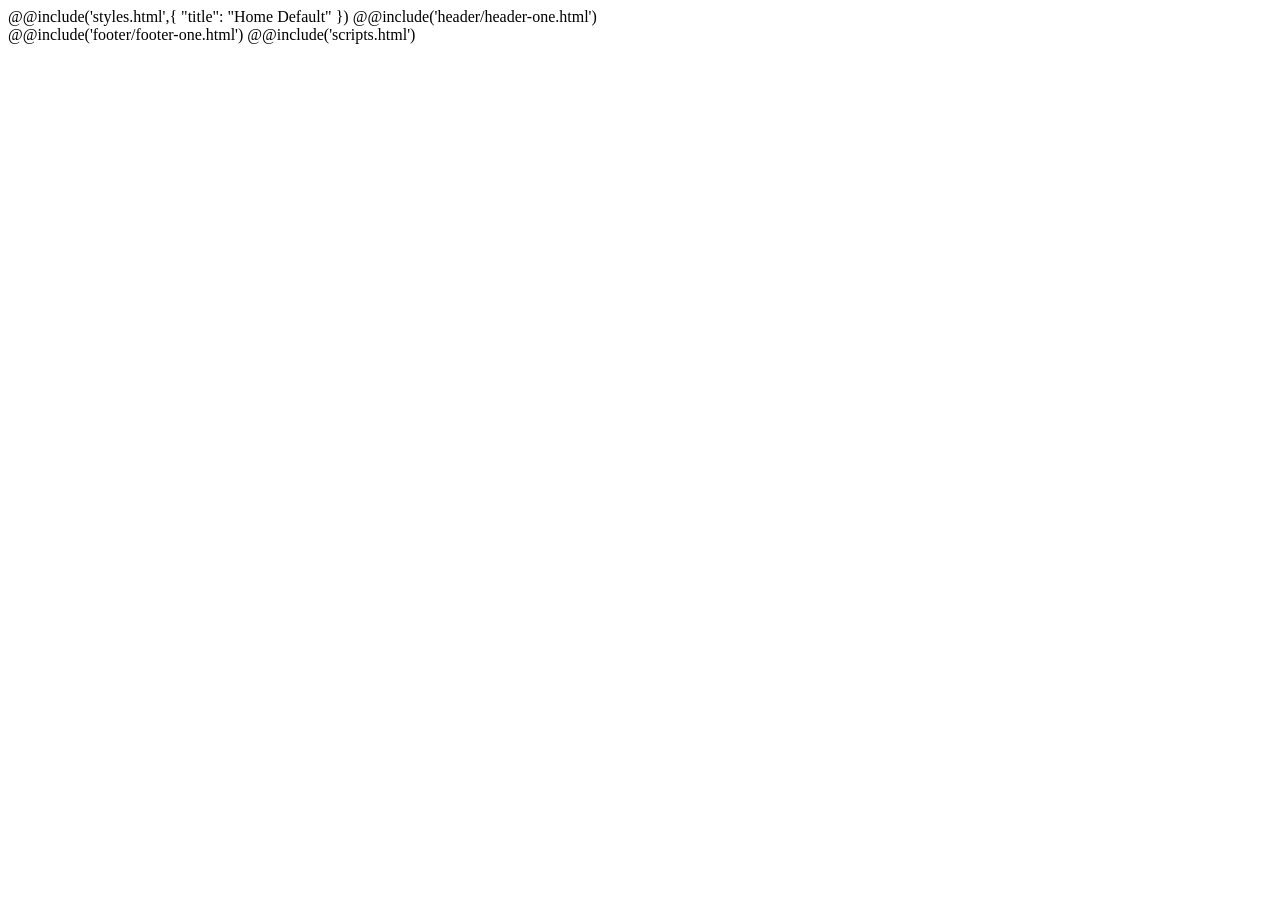
<file: assets/scss/index-developer.html>
<!DOCTYPE html>
<html lang="en">

@@include('styles.html',{
"title": "Home Default"
})

<body class="template-color-1">
    @@include('header/header-one.html')
    <main class="main-page-wrapper">

    </main>

    @@include('footer/footer-one.html')

    @@include('scripts.html')

</body>

</html>
</file>
<file: assets/css/plugins/feature.css>
@font-face{font-family:'Feather';src:url('../../fonts/Feather.ttf?sdxovp') format('truetype'),url('../../fonts/Feather.woff?sdxovp') format('woff'),url('../../fonts/Feather.svg?sdxovp#Feather') format('svg');font-weight:normal;font-style:normal}[class^="feather-"],[class*=" feather-"]{font-family:'feather' !important;speak:none;font-style:normal;font-weight:normal;font-variant:normal;text-transform:none;line-height:1;-webkit-font-smoothing:antialiased;-moz-osx-font-smoothing:grayscale}.feather-activity:before{content:"\e900"}.feather-airplay:before{content:"\e901"}.feather-alecirclert-:before{content:"\e902"}.feather-alert-octagon:before{content:"\e903"}.feather-alert-triangle:before{content:"\e904"}.feather-align-center:before{content:"\e905"}.feather-align-justify:before{content:"\e906"}.feather-align-left:before{content:"\e907"}.feather-align-right:before{content:"\e908"}.feather-anchor:before{content:"\e909"}.feather-aperture:before{content:"\e90a"}.feather-archive:before{content:"\e90b"}.feather-arrow-down:before{content:"\e90c"}.feather-arrow-down-circle:before{content:"\e90d"}.feather-arrow-down-left:before{content:"\e90e"}.feather-arrow-down-right:before{content:"\e90f"}.feather-arrow-left:before{content:"\e910"}.feather-arrow-left-circle:before{content:"\e911"}.feather-arrow-right:before{content:"\e912"}.feather-arrow-right-circle:before{content:"\e913"}.feather-arrow-up:before{content:"\e914"}.feather-arrow-up-circle:before{content:"\e915"}.feather-arrow-up-left:before{content:"\e916"}.feather-arrow-up-right:before{content:"\e917"}.feather-at-sign:before{content:"\e918"}.feather-award:before{content:"\e919"}.feather-bar-chart:before{content:"\e91a"}.feather-bar-chart-2:before{content:"\e91b"}.feather-battery:before{content:"\e91c"}.feather-battery-charging:before{content:"\e91d"}.feather-bell:before{content:"\e91e"}.feather-bell-off:before{content:"\e91f"}.feather-bluetooth:before{content:"\e920"}.feather-bold:before{content:"\e921"}.feather-book:before{content:"\e922"}.feather-book-open:before{content:"\e923"}.feather-bookmark:before{content:"\e924"}.feather-box:before{content:"\e925"}.feather-briefcase:before{content:"\e926"}.feather-calendar:before{content:"\e927"}.feather-camera:before{content:"\e928"}.feather-camera-off:before{content:"\e929"}.feather-cast:before{content:"\e92a"}.feather-check:before{content:"\e92b"}.feather-check-circle:before{content:"\e92c"}.feather-check-square:before{content:"\e92d"}.feather-chevron-down:before{content:"\e92e"}.feather-chevron-left:before{content:"\e92f"}.feather-chevron-right:before{content:"\e930"}.feather-chevron-up:before{content:"\e931"}.feather-chevrons-down:before{content:"\e932"}.feather-chevrons-left:before{content:"\e933"}.feather-chevrons-right:before{content:"\e934"}.feather-chevrons-up:before{content:"\e935"}.feather-chrome:before{content:"\e936"}.feather-circle:before{content:"\e937"}.feather-clipboard:before{content:"\e938"}.feather-clock:before{content:"\e939"}.feather-cloud:before{content:"\e93a"}.feather-cloud-drizzle:before{content:"\e93b"}.feather-cloud-lightning:before{content:"\e93c"}.feather-cloud-off:before{content:"\e93d"}.feather-cloud-rain:before{content:"\e93e"}.feather-cloud-snow:before{content:"\e93f"}.feather-code:before{content:"\e940"}.feather-codepen:before{content:"\e941"}.feather-command:before{content:"\e942"}.feather-compass:before{content:"\e943"}.feather-copy:before{content:"\e944"}.feather-corner-down-left:before{content:"\e945"}.feather-corner-down-right:before{content:"\e946"}.feather-corner-left-down:before{content:"\e947"}.feather-corner-left-up:before{content:"\e948"}.feather-corner-right-down:before{content:"\e949"}.feather-corner-right-up:before{content:"\e94a"}.feather-corner-up-left:before{content:"\e94b"}.feather-corner-up-right:before{content:"\e94c"}.feather-cpu:before{content:"\e94d"}.feather-credit-card:before{content:"\e94e"}.feather-crop:before{content:"\e94f"}.feather-crosshair:before{content:"\e950"}.feather-database:before{content:"\e951"}.feather-delete:before{content:"\e952"}.feather-disc:before{content:"\e953"}.feather-dollar-sign:before{content:"\e954"}.feather-download:before{content:"\e955"}.feather-download-cloud:before{content:"\e956"}.feather-droplet:before{content:"\e957"}.feather-edit:before{content:"\e958"}.feather-edit-2:before{content:"\e959"}.feather-edit-3:before{content:"\e95a"}.feather-external-link:before{content:"\e95b"}.feather-eye:before{content:"\e95c"}.feather-eye-off:before{content:"\e95d"}.feather-facebook:before{content:"\e95e"}.feather-fast-forward:before{content:"\e95f"}.feather-feather:before{content:"\e960"}.feather-file:before{content:"\e961"}.feather-file-minus:before{content:"\e962"}.feather-file-plus:before{content:"\e963"}.feather-file-text:before{content:"\e964"}.feather-film:before{content:"\e965"}.feather-filter:before{content:"\e966"}.feather-flag:before{content:"\e967"}.feather-folder:before{content:"\e968"}.feather-folder-minus:before{content:"\e969"}.feather-folder-plus:before{content:"\e96a"}.feather-gift:before{content:"\e96b"}.feather-git-branch:before{content:"\e96c"}.feather-git-commit:before{content:"\e96d"}.feather-git-merge:before{content:"\e96e"}.feather-git-pull-request:before{content:"\e96f"}.feather-github:before{content:"\e970"}.feather-gitlab:before{content:"\e971"}.feather-globe:before{content:"\e972"}.feather-grid:before{content:"\e973"}.feather-hard-drive:before{content:"\e974"}.feather-hash:before{content:"\e975"}.feather-headphones:before{content:"\e976"}.feather-heart:before{content:"\e977"}.feather-help-circle:before{content:"\e978"}.feather-home:before{content:"\e979"}.feather-image:before{content:"\e97a"}.feather-inbox:before{content:"\e97b"}.feather-info:before{content:"\e97c"}.feather-instagram:before{content:"\e97d"}.feather-italic:before{content:"\e97e"}.feather-layers:before{content:"\e97f"}.feather-layout:before{content:"\e980"}.feather-life-buoy:before{content:"\e981"}.feather-link:before{content:"\e982"}.feather-link-2:before{content:"\e983"}.feather-linkedin:before{content:"\e984"}.feather-list:before{content:"\e985"}.feather-loader:before{content:"\e986"}.feather-lock:before{content:"\e987"}.feather-log-in:before{content:"\e988"}.feather-log-out:before{content:"\e989"}.feather-mail:before{content:"\e98a"}.feather-map:before{content:"\e98b"}.feather-map-pin:before{content:"\e98c"}.feather-maximize:before{content:"\e98d"}.feather-maximize-2:before{content:"\e98e"}.feather-menu:before{content:"\e98f"}.feather-message-circle:before{content:"\e990"}.feather-message-square:before{content:"\e991"}.feather-mic:before{content:"\e992"}.feather-mic-off:before{content:"\e993"}.feather-minimize:before{content:"\e994"}.feather-minimize-2:before{content:"\e995"}.feather-minus:before{content:"\e996"}.feather-minus-circle:before{content:"\e997"}.feather-minus-square:before{content:"\e998"}.feather-monitor:before{content:"\e999"}.feather-moon:before{content:"\e99a"}.feather-more-horizontal:before{content:"\e99b"}.feather-more-vertical:before{content:"\e99c"}.feather-move:before{content:"\e99d"}.feather-music:before{content:"\e99e"}.feather-navigation:before{content:"\e99f"}.feather-navigation-2:before{content:"\e9a0"}.feather-octagon:before{content:"\e9a1"}.feather-package:before{content:"\e9a2"}.feather-paperclip:before{content:"\e9a3"}.feather-pause:before{content:"\e9a4"}.feather-pause-circle:before{content:"\e9a5"}.feather-percent:before{content:"\e9a6"}.feather-phone:before{content:"\e9a7"}.feather-phone-call:before{content:"\e9a8"}.feather-phone-forwarded:before{content:"\e9a9"}.feather-phone-incoming:before{content:"\e9aa"}.feather-phone-missed:before{content:"\e9ab"}.feather-phone-off:before{content:"\e9ac"}.feather-phone-outgoing:before{content:"\e9ad"}.feather-pie-chart:before{content:"\e9ae"}.feather-play:before{content:"\e9af"}.feather-play-circle:before{content:"\e9b0"}.feather-plus:before{content:"\e9b1"}.feather-plus-circle:before{content:"\e9b2"}.feather-plus-square:before{content:"\e9b3"}.feather-pocket:before{content:"\e9b4"}.feather-power:before{content:"\e9b5"}.feather-printer:before{content:"\e9b6"}.feather-radio:before{content:"\e9b7"}.feather-refresh-ccw:before{content:"\e9b8"}.feather-refresh-cw:before{content:"\e9b9"}.feather-repeat:before{content:"\e9ba"}.feather-rewind:before{content:"\e9bb"}.feather-rotate-ccw:before{content:"\e9bc"}.feather-rotate-cw:before{content:"\e9bd"}.feather-rss:before{content:"\e9be"}.feather-save:before{content:"\e9bf"}.feather-scissors:before{content:"\e9c0"}.feather-search:before{content:"\e9c1"}.feather-send:before{content:"\e9c2"}.feather-server:before{content:"\e9c3"}.feather-settings:before{content:"\e9c4"}.feather-share:before{content:"\e9c5"}.feather-share-2:before{content:"\e9c6"}.feather-shield:before{content:"\e9c7"}.feather-shield-off:before{content:"\e9c8"}.feather-shopping-bag:before{content:"\e9c9"}.feather-shopping-cart:before{content:"\e9ca"}.feather-shuffle:before{content:"\e9cb"}.feather-sidebar:before{content:"\e9cc"}.feather-skip-back:before{content:"\e9cd"}.feather-skip-forward:before{content:"\e9ce"}.feather-slack:before{content:"\e9cf"}.feather-slash:before{content:"\e9d0"}.feather-sliders:before{content:"\e9d1"}.feather-smartphone:before{content:"\e9d2"}.feather-speaker:before{content:"\e9d3"}.feather-square:before{content:"\e9d4"}.feather-star:before{content:"\e9d5"}.feather-stop-circle:before{content:"\e9d6"}.feather-sun:before{content:"\e9d7"}.feather-sunrise:before{content:"\e9d8"}.feather-sunset:before{content:"\e9d9"}.feather-tablet:before{content:"\e9da"}.feather-tag:before{content:"\e9db"}.feather-target:before{content:"\e9dc"}.feather-terminal:before{content:"\e9dd"}.feather-thermometer:before{content:"\e9de"}.feather-thumbs-down:before{content:"\e9df"}.feather-thumbs-up:before{content:"\e9e0"}.feather-toggle-left:before{content:"\e9e1"}.feather-toggle-right:before{content:"\e9e2"}.feather-trash:before{content:"\e9e3"}.feather-trash-2:before{content:"\e9e4"}.feather-trending-down:before{content:"\e9e5"}.feather-trending-up:before{content:"\e9e6"}.feather-triangle:before{content:"\e9e7"}.feather-truck:before{content:"\e9e8"}.feather-tv:before{content:"\e9e9"}.feather-twitter:before{content:"\e9ea"}.feather-type:before{content:"\e9eb"}.feather-umbrella:before{content:"\e9ec"}.feather-underline:before{content:"\e9ed"}.feather-unlock:before{content:"\e9ee"}.feather-upload:before{content:"\e9ef"}.feather-upload-cloud:before{content:"\e9f0"}.feather-user:before{content:"\e9f1"}.feather-user-check:before{content:"\e9f2"}.feather-user-minus:before{content:"\e9f3"}.feather-user-plus:before{content:"\e9f4"}.feather-user-x:before{content:"\e9f5"}.feather-users:before{content:"\e9f6"}.feather-video:before{content:"\e9f7"}.feather-video-off:before{content:"\e9f8"}.feather-voicemail:before{content:"\e9f9"}.feather-volume:before{content:"\e9fa"}.feather-volume-1:before{content:"\e9fb"}.feather-volume-2:before{content:"\e9fc"}.feather-volume-x:before{content:"\e9fd"}.feather-watch:before{content:"\e9fe"}.feather-wifi:before{content:"\e9ff"}.feather-wifi-off:before{content:"\ea00"}.feather-wind:before{content:"\ea01"}.feather-x:before{content:"\ea02"}.feather-x-circle:before{content:"\ea03"}.feather-x-square:before{content:"\ea04"}.feather-youtube:before{content:"\ea05"}.feather-zap:before{content:"\ea06"}.feather-zap-off:before{content:"\ea07"}.feather-zoom-in:before{content:"\ea08"}.feather-zoom-out:before{content:"\ea09"}
</file>
